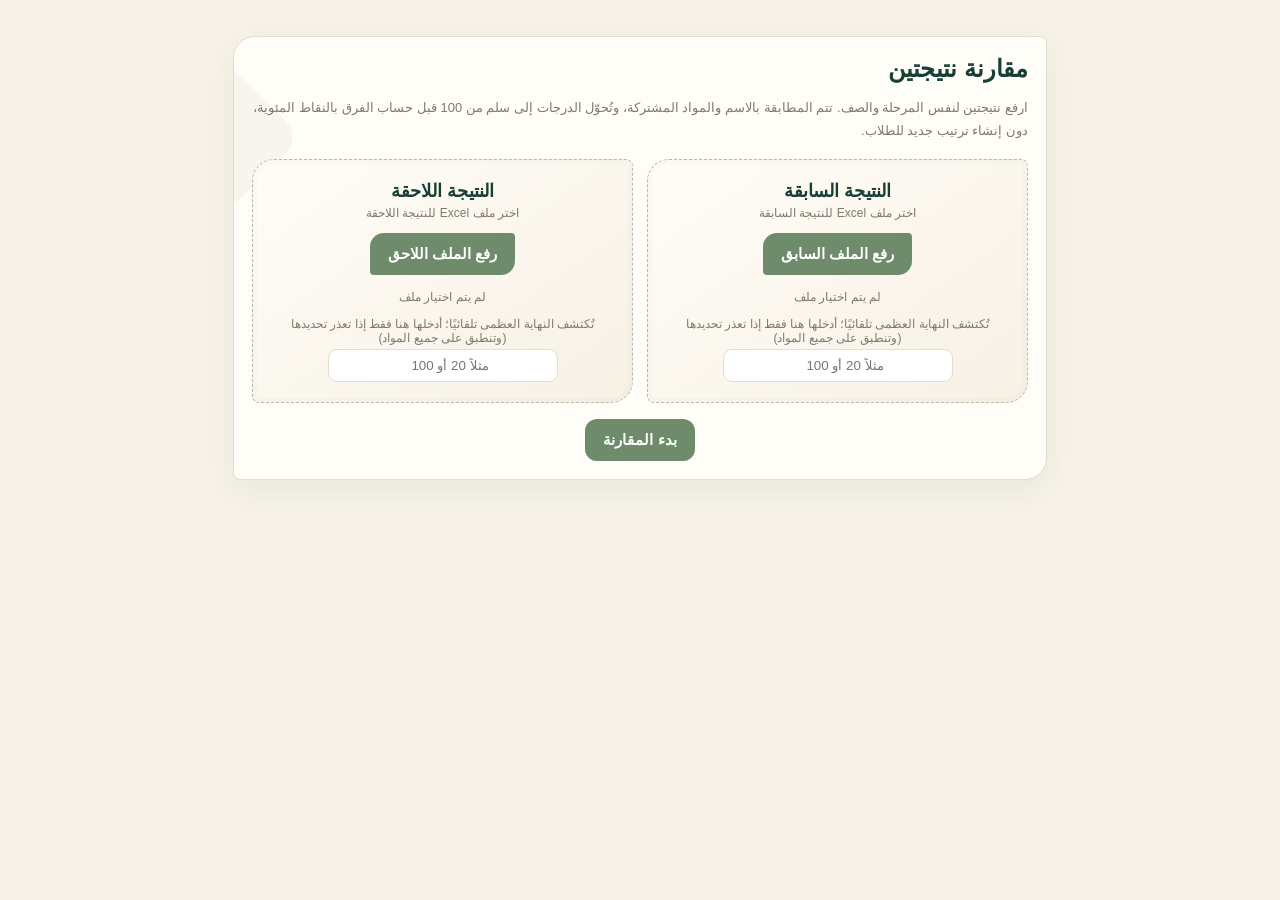
<file: noor-reports.html>
<!doctype html>
<html lang="ar" dir="rtl">
<head>
<meta charset="utf-8">
<meta name="viewport" content="width=device-width,initial-scale=1">
<title>مِعِك | تحليل نتائج نور</title>
<style>
:root{--deep:#173f36;--olive:#6E8B6B;--olive2:#173f36;--sage:#A9B89A;--sand:#E7C99C;--cream:#F6F2E8;--card:#fffdf8;--paper:#fffdf8;--ink:#173f36;--muted:#80796d;--line:#e5ddce;--ok:#2f6b45;--warn:#9a6b21;--bad:#a64040}
*{box-sizing:border-box} body{margin:0;background:var(--cream);font-family:Tahoma,Arial,sans-serif;color:var(--ink)}
.wrap{max-width:850px;margin:auto;padding:18px}.hero{background:linear-gradient(135deg,var(--deep),#295d50);color:white;border-radius:24px;padding:24px 26px;box-shadow:0 10px 30px #0001}
.hero h1{margin:0 0 8px;font-size:27px}.hero p{margin:0;opacity:.9;line-height:1.8}.panel{background:var(--card);border:1px solid var(--line);border-radius:20px;padding:20px;margin-top:18px;box-shadow:0 5px 18px #0000000b}
.upload{border:2px dashed #a8ad97;border-radius:18px;padding:28px;text-align:center;background:#faf8f1}.upload input{display:none}
.btn{display:inline-block;border:0;border-radius:12px;padding:12px 18px;font-weight:700;cursor:pointer;background:var(--olive);color:white;font-size:15px}.btn:hover{background:var(--olive2)}
.btn.secondary{background:#ece7db;color:#3f4837}.btn.danger{background:#9a4949}.btn.danger:hover{background:#7e3838}.filename{margin-top:12px;color:var(--muted);font-size:14px}
.status{margin-top:14px;padding:12px 14px;border-radius:12px;background:#f1eee5}.status.ok{background:#e8f3eb;color:var(--ok)}.status.bad{background:#f9e8e8;color:var(--bad)}.status.warn{background:#fbf2df;color:var(--warn)}
.meta{display:grid;grid-template-columns:repeat(4,1fr);gap:10px}.meta div{border-bottom:1px solid var(--line);padding:10px}.meta small{display:block;color:var(--muted);margin-bottom:5px}
table{width:100%;border-collapse:collapse;margin-top:12px;font-size:13px}th,td{border-bottom:1px solid #e7e1d6;padding:10px;text-align:right;vertical-align:top}th{background:#f1eee5;position:sticky;top:0;white-space:nowrap}
#gradesTable th:nth-child(1),#gradesTable td:nth-child(1){position:sticky;right:0;background:#f8f5ed;z-index:2}
#gradesTable th:nth-child(2),#gradesTable td:nth-child(2){position:sticky;right:46px;background:#fffdf8;z-index:2;min-width:190px}
#gradesTable thead th{z-index:3} #gradesTable thead th:nth-child(1),#gradesTable thead th:nth-child(2){z-index:5}
#gradesTable td{text-align:center;white-space:nowrap}
.tablebox{max-height:520px;overflow:auto;border:1px solid var(--line);border-radius:14px;margin-top:12px}
.hidden{display:none}.issue-zero{background:#fde9e7!important;color:#8d2f2f;font-weight:700}.issue-missing{background:#fff4d8!important;color:#805b18;font-weight:700}.special-head{background:#e5ead9!important}.actions{display:flex;gap:8px;flex-wrap:wrap;margin-top:14px}.note{font-size:13px;color:var(--muted);line-height:1.8}.warnlist{margin:8px 0 0;padding-right:22px}

.analysis-grid{display:grid;grid-template-columns:repeat(4,1fr);gap:10px;margin:12px 0}.analysis-card{background:#f7f4ec;border:1px solid var(--line);border-radius:15px;padding:14px}.analysis-card small{color:var(--muted);display:block;margin-bottom:6px}.analysis-card b{font-size:20px}.analysis-section{margin-top:18px}.analysis-section h3{margin:0 0 8px}.analysis-table th,.analysis-table td{text-align:center}.analysis-table th:first-child,.analysis-table td:first-child{text-align:right}.countpct b{display:block;font-size:15px}.countpct small{color:var(--muted)}.analysis-note{padding:11px 13px;border-radius:12px;background:#f1eee5;color:var(--muted);line-height:1.7}.follow-ok{color:var(--ok)}.follow-warn{color:var(--warn);font-weight:700}
.analysis-print-head{display:none}.analysis-print-meta{display:grid;grid-template-columns:repeat(4,1fr);gap:6px;margin:8px 0 10px}.analysis-print-meta div{border:1px solid var(--line);border-radius:8px;padding:7px}.analysis-print-meta small{display:block;color:var(--muted);font-size:10px}.analysis-print-meta b{font-size:11px}

/* هوية التقارير في العرض والطباعة */
.official-print-head{display:none}
#analysisPanel{position:relative;overflow:hidden;background:var(--paper)}
#analysisPanel:before{content:"";position:absolute;width:150px;height:150px;left:-92px;top:95px;background:var(--sage);opacity:.10;transform:rotate(45deg);border-radius:28px;pointer-events:none}
#analysisPanel>*{position:relative;z-index:1}
.analysis-grid{grid-template-columns:repeat(2,1fr);gap:10px}
.analysis-card,.analysis-print-meta div,.analysis-note,.narrative-box{position:relative;overflow:hidden}
.analysis-card{background:linear-gradient(145deg,#fffdf8,#f4efe4);border:1px solid var(--line);border-radius:16px 5px 16px 5px;box-shadow:0 7px 20px rgba(35,55,44,.045);text-align:center}
.analysis-card:after{content:"";position:absolute;width:52px;height:52px;left:-27px;bottom:-30px;background:var(--sand);opacity:.22;transform:rotate(45deg);border-radius:10px}
.analysis-card b{color:var(--deep)}
.analysis-section{margin-top:15px}
.analysis-section h3{color:var(--deep);border-right:5px solid var(--olive);padding:7px 10px;margin-bottom:7px;background:linear-gradient(90deg,transparent,#f4efe5);border-radius:0 8px 8px 0;font-size:15px}
.analysis-note{padding:11px 14px;border:1px solid var(--line);border-radius:14px 4px 14px 4px;background:#fbf8f0;color:#5f665c;line-height:1.75}
.narrative-box{background:linear-gradient(145deg,#fffdf8,#f2ede2);border:1px solid var(--line);border-right:5px solid var(--olive);border-radius:16px 5px 16px 5px;padding:14px 17px;line-height:1.9;color:#35463f}
.narrative-box:after{content:"";position:absolute;width:72px;height:72px;left:-42px;bottom:-45px;background:var(--sage);opacity:.13;transform:rotate(45deg);border-radius:12px}
.narrative-box h4{margin:0 0 7px;color:var(--deep);font-size:15px}.narrative-box p{margin:5px 0}.narrative-box ul{margin:5px 0;padding-right:20px}.narrative-box li{margin:4px 0}
.analysis-table{border-collapse:separate;border-spacing:0;overflow:hidden;border:1px solid var(--line);border-radius:14px 4px 14px 4px}
.analysis-table thead th{background:var(--deep);color:#fff;border-color:#365e55}.analysis-table tbody tr:nth-child(even){background:#f7f3e9}.analysis-table tbody tr:nth-child(odd){background:#fffdf8}
.analysis-table td{border-color:#ebe4d8}.countpct b{color:var(--deep)}
.analysis-print-meta div{background:#fbf8f0;border:1px solid var(--line)!important;border-radius:12px 4px 12px 4px!important}
@media(max-width:800px){.meta,.analysis-grid{grid-template-columns:1fr 1fr}.wrap{padding:12px}.hero{border-radius:18px}.hero h1{font-size:22px}}

@media print{
  @page{size:A4 landscape;margin:8mm}
  body{background:#fff;font-family:Tahoma,Arial,sans-serif;-webkit-print-color-adjust:exact!important;print-color-adjust:exact!important}
  .wrap{max-width:none;padding:0}.hero,.upload,#status,.no-print{display:none!important}
  #result{display:block!important}.panel{box-shadow:none;border:0;margin:0;padding:5px 0;background:#fff}
  .print-head h2{font-size:17px;margin:0 0 6px}.meta{grid-template-columns:repeat(5,1fr);gap:3px;margin-bottom:5px}
  .meta div{padding:4px;border:1px solid #bbb}.meta small{font-size:9px;margin:0}.meta b{font-size:10px}
  .review-panel h2{font-size:14px;margin:4px 0}.review-panel .note{font-size:9px;margin:2px 0 5px}
  .tablebox{max-height:none;overflow:visible;border:0;margin:0}table{font-size:8px;margin:0;table-layout:auto}
  th,td{padding:3px 2px;border:1px solid #bbb;text-align:center!important;white-space:normal!important}
  th{position:static!important}#gradesTable th:nth-child(1),#gradesTable td:nth-child(1),#gradesTable th:nth-child(2),#gradesTable td:nth-child(2){position:static!important;min-width:0}
  #issuesBox{font-size:9px;padding:5px;margin-top:5px!important;break-inside:avoid}.analysis-grid{grid-template-columns:repeat(4,1fr)}.analysis-card{padding:5px}.analysis-card b{font-size:12px}.analysis-section{break-inside:avoid;margin-top:8px}.analysis-section h3{font-size:12px}.analysis-note{font-size:9px;padding:5px}
  body.print-audit #analysisPanel{display:none!important}
  body.print-analysis .print-head,body.print-analysis .review-panel{display:none!important}
  body.print-analysis #analysisPanel{display:block!important;padding:0!important}
  body.print-analysis #analysisPanel>h2,body.print-analysis #analysisPanel>p.note{display:none!important}
  body.print-analysis .analysis-print-head{display:block!important;text-align:center;border:0;padding:0;margin:0 0 3mm}
  body.print-analysis .official-print-head{display:block!important;margin:0 0 5mm}
  body.print-analysis .official-mast{display:grid;grid-template-columns:1fr 150px 1fr;align-items:center;direction:rtl;min-height:21mm;border-bottom:1.6px solid var(--deep);padding-bottom:2.5mm}
  body.print-analysis .official-right{text-align:right;font-size:10px;line-height:1.75;font-weight:700}
  body.print-analysis .official-left{text-align:left;font-size:10px;line-height:1.75;font-weight:700}
  body.print-analysis .official-logo{text-align:center}.official-logo img{width:105px;height:auto}
  body.print-analysis .official-title{text-align:center;margin:3.5mm 0 2mm;color:var(--deep);font-size:17px;font-weight:800}
  body.print-analysis .official-subtitle{text-align:center;margin:-1mm 0 3mm;color:#777;font-size:9px}
  body.print-analysis #analysisPanel{border-top:0!important}
  body.print-analysis .analysis-print-meta{background:transparent;border:0;padding:0}
  body.print-analysis .analysis-print-head h1{font-size:17px;margin:0 0 3px;color:#3f4934}
  body.print-analysis .analysis-print-head p{font-size:9px;margin:0;color:#666}
  body.print-analysis .analysis-print-meta{display:grid!important;grid-template-columns:repeat(4,1fr);gap:4px;margin:7px 0 9px}
  body.print-analysis .analysis-print-meta div{border:1px solid var(--line)!important;border-radius:8px 2px 8px 2px!important;padding:4px;background:#f7f3e9!important}
  body.print-analysis .analysis-grid{grid-template-columns:repeat(2,1fr);gap:5px;margin:5px 0 7px}
  body.print-analysis .analysis-card{border:1px solid var(--line);border-radius:8px 2px 8px 2px;background:#fbf8f0;padding:5px;text-align:center}
  body.print-analysis .analysis-card small{font-size:8px;margin:0}.analysis-card b{font-size:11px}
  body.print-analysis .analysis-section{break-inside:auto;margin-top:6px}
  body.print-analysis .analysis-section h3{font-size:10.5px;margin:0 0 3px;color:var(--deep);break-after:avoid;border-right:4px solid var(--olive);padding:3px 7px;background:linear-gradient(90deg,#fff,#f1ece1);border-radius:0 5px 5px 0}
  body.print-analysis .analysis-note{font-size:8px;line-height:1.5;padding:5px 7px;border:1px solid var(--line);border-radius:7px 2px 7px 2px;background:#fbf8f0;break-inside:avoid}
  body.print-analysis .analysis-table{font-size:7.2px;table-layout:fixed;width:96%;margin:0 auto}
  body.print-analysis .analysis-table th,body.print-analysis .analysis-table td{padding:1.7px 2px;line-height:1.15;border-color:#ddd6c9}
  body.print-analysis .analysis-table th:first-child,body.print-analysis .analysis-table td:first-child{width:25%;text-align:right!important}
  body.print-analysis .countpct b{font-size:8px}.countpct small{font-size:6.5px} body.print-analysis .narrative-box{font-size:8.4px;line-height:1.55;padding:7px 9px;border-radius:8px 2px 8px 2px;border-right:4px solid var(--olive);background:#f7f3e9;break-inside:avoid} body.print-analysis .narrative-box h4{font-size:9.5px;margin:0 0 3px} body.print-analysis .narrative-box p,body.print-analysis .narrative-box ul{margin:2px 0} body.print-analysis .narrative-box li{margin:1px 0}
  body.print-analysis #analysisPanel{position:relative;background:#fffdf8!important}
  body.print-analysis #analysisPanel:before{content:"";display:block!important;position:fixed;width:28mm;height:28mm;left:-19mm;top:45mm;background:#A9B89A!important;opacity:.10;transform:rotate(45deg);border-radius:6mm}
  body.print-analysis .analysis-table thead th{background:#173f36!important;color:#fff!important}
  body.print-analysis .narrative-section{margin-top:8px}

}

</style>
<script src="jszip.min.js"></script><script src="miik-xml-sax.js?v=20261005-reader3"></script><script src="miik-xlsx-local.js?v=20261005-reader3"></script>

<style id="comparisonStyle">
[hidden]{display:none!important}
.compare-panel{max-width:850px;margin:18px auto;background:var(--paper);border:1px solid var(--line);border-radius:22px 7px 22px 7px;padding:18px;box-shadow:0 10px 30px rgba(35,55,44,.06);position:relative;overflow:hidden}
.compare-panel:before{content:"";position:absolute;width:110px;height:110px;left:-65px;top:45px;background:var(--sage);opacity:.11;transform:rotate(45deg);border-radius:22px}.compare-panel>*{position:relative;z-index:1}
.compare-panel h2{color:var(--deep);margin:0 0 6px}.compare-upload-grid{display:grid;grid-template-columns:1fr 1fr;gap:14px;margin:16px 0}.compare-upload{border:1.5px dashed #b9b8aa;background:linear-gradient(145deg,#fffdf8,#f7f1e5);border-radius:22px 7px 22px 7px;padding:20px 16px;text-align:center;min-height:168px;display:flex;flex-direction:column;align-items:center;justify-content:center;box-shadow:inset 0 0 0 4px rgba(110,139,107,.035)}.compare-upload-title{display:block;color:var(--deep);font-size:18px;margin-bottom:4px}.compare-upload-note{display:block;color:var(--muted);font-size:12px;margin-bottom:13px}.compare-file-input{position:absolute!important;width:1px!important;height:1px!important;opacity:0!important;pointer-events:none!important}.compare-file-btn{display:inline-flex!important;align-items:center;justify-content:center;min-width:138px;margin:0 auto 8px;cursor:pointer;border-radius:14px 4px 14px 4px!important}.compare-file-state{font-size:12px;color:var(--muted);margin-top:5px;line-height:1.65;min-height:20px}.compare-file-state b{display:inline;color:var(--deep);margin:0}.compare-summary{display:grid;grid-template-columns:repeat(4,1fr);gap:8px;margin:12px 0}.compare-card{background:linear-gradient(145deg,#fffdf8,#f4efe4);border:1px solid var(--line);border-radius:14px 4px 14px 4px;padding:10px;text-align:center}.compare-card small{display:block;color:var(--muted)}.compare-card b{font-size:18px;color:var(--deep)}
.delta-up{color:#267a55;font-weight:800}.delta-down{color:#a64b3f;font-weight:800}.delta-flat{color:#6d7169;font-weight:700}.compare-table th{background:var(--deep);color:#fff}.compare-table td,.compare-table th{text-align:center}.compare-table td:first-child,.compare-table th:first-child{text-align:right}.compare-list{line-height:1.9}.compare-reading{background:#fbf8f0;border:1px solid var(--line);border-radius:15px 5px 15px 5px;padding:13px;line-height:1.9}.compare-warning{background:#fff7e8;border:1px solid #ead4a7;color:#755a26;border-radius:12px;padding:10px;margin:10px 0}.compare-actions{display:flex;justify-content:center;margin-top:12px}
.compare-upload label:not(.compare-file-btn){font-size:12px;color:var(--muted);margin:9px 0 4px}.compare-upload input[type="number"]{width:min(100%,230px);padding:8px 10px;border:1px solid var(--line);border-radius:9px;text-align:center;background:#fff}.compare-summary{grid-template-columns:repeat(5,minmax(0,1fr))}
/* تنسيق موحد لجداول التحليل والمقارنة */
.analysis-table,.compare-table{border-collapse:separate!important;border-spacing:0!important;overflow:hidden;border:1px solid #d8d1c2!important;border-radius:16px 5px 16px 5px!important;background:#fffdf8;box-shadow:0 5px 16px rgba(23,63,54,.045)}
.analysis-table thead th,.compare-table thead th{background:#6E8B6B!important;color:#fff!important;border-color:#809a7d!important;border-top:3px solid #173f36!important;font-weight:800}
.analysis-table tbody tr:nth-child(odd),.compare-table tbody tr:nth-child(odd){background:#fffdf8!important}
.analysis-table tbody tr:nth-child(even),.compare-table tbody tr:nth-child(even){background:#f6f2e8!important}
.analysis-table tbody td,.compare-table tbody td{border-color:#e1d9ca!important;color:#35463f}
.analysis-table tbody td:first-child,.compare-table tbody td:first-child{background:#eef0e6!important;color:#173f36!important;font-weight:800;border-right:3px solid #A9B89A!important}
.compare-table{margin-top:8px}.compare-table th,.compare-table td{padding:9px 8px}
.compare-warning{position:relative;overflow:hidden;background:#fff8e9;border:1px solid #e6cf9e;border-right:5px solid #c89b48;color:#6c5429;border-radius:14px 4px 14px 4px;padding:10px 13px;margin:9px 0 14px;line-height:1.75}
.compare-warning:after{content:"";position:absolute;width:42px;height:42px;left:-24px;bottom:-25px;background:#E7C99C;opacity:.24;transform:rotate(45deg);border-radius:8px}
.report-signature{margin-top:26px;padding:18px 14px 4px;border-top:1.5px solid var(--olive);display:flex;flex-direction:column;gap:10px;align-items:center;text-align:center;width:100%;color:var(--deep);font-size:14px;break-inside:avoid}.report-signature span{font-weight:800}.report-signature b{font-weight:700}
.report-print-controls{width:100%;display:flex;direction:rtl;align-items:center;justify-content:center;flex-wrap:wrap;gap:12px}
#analysisPrintBtn,#comparePrintBtn{background:var(--olive)!important;color:#fff!important;border:2px solid var(--deep)!important;box-shadow:0 4px 10px rgba(35,63,54,.18);font-weight:800}#analysisPrintBtn:hover,#comparePrintBtn:hover{background:var(--deep)!important}
@media(max-width:800px){.compare-summary{grid-template-columns:repeat(2,minmax(0,1fr))}}
@media(max-width:600px){
  .wrap{width:100%;max-width:100%;padding:8px}
  .panel,.compare-panel{width:100%;max-width:100%;margin:10px auto 0;padding:14px}
  .compare-upload-grid{grid-template-columns:minmax(0,1fr);gap:12px;margin:14px 0}
  .compare-upload{width:100%;min-width:0;min-height:0;padding:16px 12px}
  .compare-upload input[type="number"]{max-width:100%}
  .compare-panel h2{font-size:20px}
}
@media print{
  .report-signature{font-size:10px;margin-top:10mm;padding:6mm 0 0;gap:4mm;break-inside:avoid}
  body.print-comparison .wrap>.single-analysis-branch,body.print-comparison #result{display:none!important}
  body.print-comparison #comparisonPanel{display:block!important;max-width:none;margin:0;border:0;box-shadow:none;padding:0;background:#fff}
  body.print-comparison #comparisonPanel>h2,body.print-comparison #comparisonPanel>p.note,body.print-comparison .compare-upload-grid,body.print-comparison .compare-actions,body.print-comparison #compareStatus{display:none!important}
  body.print-comparison #comparisonResult{display:block!important}
  body.print-comparison #comparePrintHeader{display:block!important;margin-bottom:5mm}
  body.print-comparison .official-mast{display:grid;grid-template-columns:1fr 130px 1fr;align-items:center;direction:rtl;border-bottom:1.5px solid var(--deep);padding-bottom:2mm}
  body.print-comparison .official-right{text-align:right;font-size:10px;line-height:1.7;font-weight:700}
  body.print-comparison .official-left{text-align:left;font-size:10px;line-height:1.7;font-weight:700}
  body.print-comparison .official-logo{text-align:center}body.print-comparison .official-logo img{width:92px;height:auto}
  body.print-comparison .official-title{text-align:center;margin:3mm 0;color:var(--deep);font-size:16px;font-weight:800}
  body.print-comparison #compareContext{font-size:10px;text-align:center}
  body.print-comparison .compare-summary{grid-template-columns:repeat(5,minmax(0,1fr))}
  body.print-comparison .compare-card{padding:5px}body.print-comparison .compare-card small{font-size:8px}body.print-comparison .compare-card b{font-size:11px}
  body.print-comparison .compare-table{width:100%;table-layout:fixed;font-size:8px}
  body.print-comparison .compare-table th,body.print-comparison .compare-table td{padding:4px 2px}
  body.print-comparison .analysis-section{break-inside:auto}
  body.print-comparison .analysis-section h3{font-size:11px;break-after:avoid}
  body.print-comparison .compare-reading{font-size:9px;line-height:1.6;break-inside:auto}
  body.print-comparison .compare-reading li{margin:2px 0}
}
@media print{
  /* خلفية مستقلة وثابتة؛ تتكرر على كل ورقة ولا تتوقف عند نهاية المحتوى. */
  body.print-analysis,body.print-comparison{background:#fffdf8!important}
  body.print-analysis #miikPrintPageBackground,body.print-comparison #miikPrintPageBackground{
    display:block!important;position:fixed;inset:-10mm;z-index:0;pointer-events:none;overflow:hidden;
    background-color:#fffdf8!important;-webkit-print-color-adjust:exact!important;print-color-adjust:exact!important
  }
  body.print-analysis #miikPrintPageBackground:before,body.print-comparison #miikPrintPageBackground:before,
  body.print-analysis #miikPrintPageBackground:after,body.print-comparison #miikPrintPageBackground:after{
    content:"";position:absolute;display:block;transform:rotate(45deg);border-radius:3mm
  }
  body.print-analysis #miikPrintPageBackground:before,body.print-comparison #miikPrintPageBackground:before{
    top:32mm;left:5mm;width:31mm;height:31mm;background:rgba(169,184,154,.11)
  }
  body.print-analysis #miikPrintPageBackground:after,body.print-comparison #miikPrintPageBackground:after{
    bottom:20mm;right:5mm;width:37mm;height:37mm;background:rgba(231,201,156,.11)
  }
  body.print-analysis .wrap,body.print-comparison .wrap{position:relative;z-index:1;background:transparent!important}
  body.print-analysis #analysisPanel,body.print-comparison #comparisonPanel{
    background:transparent!important;border-radius:0!important;overflow:visible!important;box-shadow:none!important
  }
  body.print-analysis #analysisPanel:before,body.print-comparison #comparisonPanel:before{display:none!important}
}
</style>
</head>
<body>
<div id="miikPrintPageBackground" aria-hidden="true"></div>
<div class="wrap">
  <section class="panel single-analysis-branch" hidden>
    <div class="upload">
      <h2 style="margin-top:0">رفع ملف الدرجات</h2>
      <p class="note">اختر ملف Excel للدرجات.</p>
      <label class="btn" for="file">رفع الملف</label>
      <input id="file" type="file" accept=".xlsx,.xls,.xlsb">
      <div id="filename" class="filename">لم يتم اختيار ملف</div>
    </div>
    <div id="status" class="status">جاهز للاختبار.</div>
  </section>

  <section id="result" class="hidden single-analysis-branch">
    <section class="panel print-head">
      <h2>مراجعة اكتمال رصد النتائج</h2>
      <div class="meta">
        <div><small>المرحلة</small><b id="stage">—</b></div>
        <div><small>الصف</small><b id="grade">—</b></div>
        <div><small>الفصل</small><b id="className">—</b></div>
        <div><small>نوع النتيجة</small><b id="rtype">—</b></div>
        <div><small>عدد الطلاب</small><b id="sheets">—</b></div>
      </div>
    </section>

    <section class="panel review-panel">
      <h2>الفحص الأولي قبل التحليل</h2>
      <p class="note">كل صف طالب، وكل عمود مادة. النشاط المستقل ذو الدرجة يدخل التحليل. السلوك والمواظبة حقول متابعة مستقلة ولا تدخل في التحصيل الأكاديمي.</p>
      <div class="tablebox">
        <table id="gradesTable">
          <thead id="gradesHead"></thead>
          <tbody id="rows"></tbody>
        </table>
      </div>
      <div id="issuesBox" class="status" style="margin-top:14px"></div>
      <div class="actions no-print">
        <button id="printBtn" class="btn secondary" type="button">طباعة</button>
        <button id="deleteBtn" class="btn danger" type="button">حذف</button>
        <button id="approveBtn" class="btn" type="button">اعتماد وبدء التحليل</button>
      </div>
      <div id="approvedBox" class="status ok hidden no-print">تم اعتماد البيانات وبدأ التحليل على البيانات المقروءة.</div>
    </section>

    <section id="analysisPanel" class="panel hidden">
      <div class="official-print-head">
        <div class="official-mast">
          <div class="official-right">
            <div>المملكة العربية السعودية</div>
            <div>وزارة التعليم</div>
            <div id="printEducationAdmin">الإدارة التعليمية</div>
          </div>
          <div class="official-logo"><img alt="شعار وزارة التعليم" src="[data-uri]"></div>
          <div class="official-left">
            <div id="printSchoolName">اسم المدرسة</div>
            <div>التوجيه الطلابي</div>
          </div>
        </div>
        <div class="official-title">تحليل نتائج التحصيل الدراسي</div>
        
      </div>
      <div class="analysis-print-head">
        <div class="analysis-print-meta">
          <div><small>المرحلة</small><b id="printStage">—</b></div>
          <div><small>الصف</small><b id="printGrade">—</b></div>
          <div><small>الفصل</small><b id="printClass">—</b></div>
          <div><small>نوع النتيجة</small><b id="printResultType">—</b></div>
        </div>
      </div>
      <h2>التحليل الأولي للنتائج</h2>
      <p class="note">التقديرات وفق الإجراءات التنفيذية للائحة تقويم الطالب 2025م (ص19–20). يدخل النشاط إذا ورد مادة مستقلة بدرجة. السلوك والمواظبة منفصلان عن التحصيل. الصفر تقديره راسب ويظهر كذلك في قائمة مراجعة الرصد؛ الخانات غير المرصودة لا تتحول إلى صفر.</p>
      <div id="analysisCards" class="analysis-grid"></div>

      <div class="analysis-section">
        <h3>توزيع التقديرات حسب المواد</h3>
        <div class="tablebox" style="max-height:none"><table class="analysis-table"><thead id="subjectAnalysisHead"></thead><tbody id="subjectAnalysisRows"></tbody></table></div>
      </div>

      <div class="analysis-section">
        <h3>الطلاب الحاصلون على تقدير ممتاز في جميع المواد</h3>
        <div id="allExcellent" class="analysis-note"></div>
      </div>

      <div class="analysis-section">
        <h3>الطلاب ذوو الدرجات الصفرية</h3>
        <div id="zeroDegreeCases" class="analysis-note"></div>
      </div>

      <div class="analysis-section">
        <h3 id="needsImprovementTitle">الطلاب المحتاجون للتحسين في بعض المواد</h3>
        <div id="needsImprovement" class="analysis-note"></div>
      </div>

      <div class="analysis-section">
        <h3>متابعة السلوك والمواظبة</h3>
        <div id="behaviorFollow" class="analysis-note"></div>
      </div>

      <div class="analysis-section">
        <h3>العشرة الأوائل بحسب المعدل الوارد في شهادة نور</h3>
        <div id="topFive" class="analysis-note">يعتمد الترتيب على المعدل الوارد في شهادة نور، دون متوسط بديل.</div>
      </div>

      <div class="analysis-section narrative-section">
        <h3>القراءة العامة للنتائج</h3>
        <div id="generalReading" class="narrative-box"></div>
      </div>

      <div class="analysis-section narrative-section">
        <h3>إجراءات الموجّه الطلابي والمتابعة</h3>
        <div id="guidanceActions" class="narrative-box"></div>
      </div>
      <div class="report-signature"><span>الموجّه الطلابي</span><b id="analysisCounselorSignature">..............................</b></div>
      <div class="actions no-print report-print-controls">
        <button id="analysisPrintBtn" class="btn secondary" type="button">طباعة التحليل</button>
      </div>
    </section>
  </section>

<section id="comparisonPanel" class="compare-panel">
  <h2>مقارنة نتيجتين</h2>
  <p class="note">ارفع نتيجتين لنفس المرحلة والصف. تتم المطابقة بالاسم والمواد المشتركة، وتُحوّل الدرجات إلى سلم من 100 قبل حساب الفرق بالنقاط المئوية، دون إنشاء ترتيب جديد للطلاب.</p>
  <div class="compare-upload-grid">
    <div class="compare-upload">
      <b class="compare-upload-title">النتيجة السابقة</b>
      <span class="compare-upload-note">اختر ملف Excel للنتيجة السابقة</span>
      <label class="btn compare-file-btn" for="compareFileA">رفع الملف السابق</label>
      <input id="compareFileA" class="compare-file-input" type="file" accept=".xlsx,.xls,.xlsb">
      <div id="compareStateA" class="compare-file-state">لم يتم اختيار ملف</div>
      <label for="compareMaxA">تُكتشف النهاية العظمى تلقائيًا؛ أدخلها هنا فقط إذا تعذر تحديدها (وتنطبق على جميع المواد)</label>
      <input id="compareMaxA" type="number" min="1" step="any" placeholder="مثلاً 20 أو 100">
    </div>
    <div class="compare-upload">
      <b class="compare-upload-title">النتيجة اللاحقة</b>
      <span class="compare-upload-note">اختر ملف Excel للنتيجة اللاحقة</span>
      <label class="btn compare-file-btn" for="compareFileB">رفع الملف اللاحق</label>
      <input id="compareFileB" class="compare-file-input" type="file" accept=".xlsx,.xls,.xlsb">
      <div id="compareStateB" class="compare-file-state">لم يتم اختيار ملف</div>
      <label for="compareMaxB">تُكتشف النهاية العظمى تلقائيًا؛ أدخلها هنا فقط إذا تعذر تحديدها (وتنطبق على جميع المواد)</label>
      <input id="compareMaxB" type="number" min="1" step="any" placeholder="مثلاً 20 أو 100">
    </div>
  </div>
  <div class="compare-actions"><button id="runComparison" class="btn" type="button" disabled>بدء المقارنة</button></div>
  <div id="compareStatus" class="status hidden"></div>
  <div id="comparisonResult" class="hidden">
    <div id="comparePrintHeader" class="official-print-head">
      <div class="official-mast"><div class="official-right"><div>المملكة العربية السعودية</div><div>وزارة التعليم</div><div id="comparePrintAdmin"></div></div><div class="official-logo"><img id="comparePrintLogo" alt="شعار وزارة التعليم"></div><div class="official-left"><div id="comparePrintSchool"></div><div>التوجيه الطلابي</div></div></div>
      <div class="official-title">تقرير مقارنة نتائج التحصيل الدراسي</div>
    </div>
    <div id="compareContext" class="analysis-note"></div>
    <div id="compareCards" class="compare-summary"></div>
    <div class="analysis-section"><h3>التغير حسب المواد</h3><div class="tablebox" style="max-height:none"><table class="compare-table"><thead><tr><th>المادة</th><th>متوسط السابقة من 100</th><th>متوسط اللاحقة من 100</th><th>الفرق بالنقاط المئوية</th><th>عدد الطلاب المقارنين</th></tr></thead><tbody id="compareSubjectRows"></tbody></table></div><div class="compare-warning"><b>تنبيه:</b> تعتمد المقارنة على الدرجات المشتركة بين الملفين فقط، ولا يُفسَّر سبب التحسن أو الانخفاض آليًا.</div></div>
    <div class="analysis-section"><h3>التغير على مستوى الطلاب</h3><div id="compareStudents" class="analysis-note compare-list"></div></div>
    <div class="analysis-section"><h3>شريحة الطلاب الأقل من 70 في متوسط المواد المشتركة</h3><div id="compareLowerBand" class="analysis-note"></div></div>
    <div class="analysis-section"><h3>حالات غير قابلة للمقارنة المباشرة</h3><div id="compareUnmatched" class="analysis-note compare-list"></div></div>
    <div class="analysis-section narrative-section"><h3>القراءة العامة للمقارنة</h3><div id="compareReading" class="narrative-box compare-reading"></div></div>
    <div class="analysis-section narrative-section"><h3>التوصيات</h3><div id="compareRecommendations" class="narrative-box compare-reading"></div></div>
    <div class="report-signature"><span>الموجّه الطلابي</span><b id="compareCounselorSignature">..............................</b></div>
    <div class="actions no-print report-print-controls"><button id="comparePrintBtn" class="btn secondary" type="button">طباعة تقرير المقارنة</button></div>
  </div>
</section>
</div>

<script src="miik-noor-official.js?v=20261006-official1"></script><script src="miik-noor-parser.js?v=20261006-official1"></script>
<script>
(function(){
  const $=id=>document.getElementById(id);



  function esc(s){return String(s??"").replace(/[&<>"']/g,c=>({"&":"&amp;","<":"&lt;",">":"&gt;","\"":"&quot;","'":"&#39;"}[c]));}
  function setStatus(msg,type=""){ $("status").className="status "+type; $("status").textContent=msg; }

  let currentDTO=null;

  function hasNumericValue(value){
    return value!==null && value!==undefined && value!=="" && Number.isFinite(Number(value));
  }

  function isExplicitZero(value){
    return hasNumericValue(value) && Number(value)===0;
  }

  function issueCell(value, missing){
    if(missing || !hasNumericValue(value)) return '<td class="issue-missing">—</td>';
    if(isExplicitZero(value)) return '<td class="issue-zero"><b>0</b></td>';
    return '<td><b>'+esc(value)+'</b></td>';
  }

  function buildIssues(students,subjectList){
    const issues=[];
    for(const st of students){
      const bySubject=new Map((st.subjects||[]).map(x=>[x.subjectName||x.subjectNameRaw,x]));
      for(const subject of subjectList){
        const x=bySubject.get(subject);
        if(!x || !hasNumericValue(x.score)) issues.push({student:st.studentNameRaw,field:subject,type:"غير مرصود"});
        else if(isExplicitZero(x.score)) issues.push({student:st.studentNameRaw,field:subject,type:"صفر"});
      }
      const b=st.behavior||{};
      const fields=Object.hasOwn(b,'general')?[["general","السلوك"],["attendance","المواظبة"]]:[["positive","السلوك الإيجابي"],["distinguished","السلوك المتميز"],["attendance","المواظبة"]];
      for(const [key,label] of fields){
        if(!hasNumericValue(b[key])) issues.push({student:st.studentNameRaw,field:label,type:"غير مرصود"});
        else if(isExplicitZero(b[key])) issues.push({student:st.studentNameRaw,field:label,type:"صفر"});
      }
    }
    return issues;
  }

  function isHighStage(stage){
    return String(stage||"").includes("الثانوية") || String(stage||"").includes("ثانوي");
  }

  const resolvedLevel=(x,stage)=>window.MiikNoorOfficial.resolved(x,stage);
  window.MiikNoorResolvedLevel=resolvedLevel;
  function countPct(n,total){
    const pct=total?((n/total)*100).toFixed(1):"0.0";
    return '<span class="countpct"><b>'+n+'</b><small>'+pct+'%</small></span>';
  }

  function isAcademicSubject(name){
    const n=String(name||"").replace(/\s+/g," ").trim();
    // النشاط ذو الدرجة يدخل التحليل، والسلوك والمواظبة مستقلان.
    const base=n.split(' — ')[0];
    return !window.MiikNoorParser.summaryRow(base) && !window.MiikNoorParser.excluded(base);
  }

  const individualAnalysisNote=$("analysisPanel").querySelector('p.note').textContent;
  function aggregateTable(dto){
    const a=dto.aggregate,columns=a.columns;
    return {head:'<tr><th>المادة</th>'+columns.map(x=>'<th>'+esc(x)+'</th>').join('')+'</tr>',rows:a.subjects.filter(x=>isAcademicSubject(x.subjectName)).map(x=>'<tr><td>'+esc(x.subjectName)+'</td>'+columns.map(c=>'<td><b>'+x.counts[c]+'</b><br><small>'+((x.counts[c]/a.studentCount)*100).toFixed(2)+'%</small></td>').join('')+'</tr>').join('')};
  }
  function renderAggregate(dto,approved){
    const table=aggregateTable(dto),a=dto.aggregate,c=dto.context;document.getElementById("official-high-distribution")?.remove();$("subjectAnalysisRows").closest("table").hidden=false;
    $("result").classList.remove('hidden');$("approvedBox").classList.toggle('hidden',!approved);
    $("analysisPanel").classList.toggle('hidden',!approved);
    $("stage").textContent=c.stage||'—';$("grade").textContent=c.grade||'—';$("rtype").textContent=c.resultType||'—';
    $("sheets").textContent=a.studentCount;$("className").textContent=c.className||'—';
    $("gradesHead").innerHTML=table.head;$("rows").innerHTML=table.rows;
    $("issuesBox").className='status warn';$("issuesBox").textContent=dto.warnings.join(' ');
    $("analysisPanel").querySelector('h2').textContent='تحليل الإحصاءات المجمعة من نور';
    $("analysisPanel").querySelector('p.note').textContent='تُنقل فئات المصدر كما وردت في الملف؛ لا تُعاد تصنيفها إلى درجات فردية. لا يتيح هذا القالب فصل الدرجات الصفرية أو تحديد أسماء الطلاب. السلوك والمواظبة خارج مؤشرات التحصيل؛ النشاط المستقل يدخلها.';
    for(const [id,value] of Object.entries({printStage:c.stage,printGrade:c.grade,printClass:c.className,printResultType:c.resultType,printSchoolName:window.MiikNoorProfile?.school||c.schoolName,printEducationAdmin:window.MiikNoorProfile?.education||c.educationAdmin}))$(id).textContent=value||'—';
    $("analysisCards").innerHTML='<div class="analysis-card"><small>الطلاب في كشف نور</small><b>'+a.studentCount+'</b></div><div class="analysis-card"><small>المواد الأكاديمية</small><b>'+a.subjects.filter(x=>isAcademicSubject(x.subjectName)).length+'</b></div>';
    $("subjectAnalysisHead").innerHTML=table.head;$("subjectAnalysisRows").innerHTML=table.rows;
    for(const id of ['allExcellent','zeroDegreeCases','needsImprovement','behaviorFollow','topFive'])$(id).textContent='غير متاح من الملف الإحصائي المجمع؛ يتطلب كشف الدرجات الفردية.';
    $("generalReading").textContent='تعرض الإحصاءات توزيع تقديرات '+a.studentCount+' طالبًا حسب المادة. يُستفاد منها في وصف واقع التحصيل وتحديد المواد التي تحتاج إلى دعم، دون الحكم على حالات فردية.';
    $("guidanceActions").textContent='مناقشة توزيع التقديرات مع معلمي المواد وبناء إجراءات الدعم والإثراء. تُحدد أسماء الطلاب ومتابعاتهم من كشف الدرجات الفردية.';
    setStatus(approved?'تم اعتماد الإحصاءات المجمعة.':'تمت قراءة الإحصاءات المجمعة والتحقق من أعدادها. راجعها ثم اعتمد التحليل.','ok');
  }
  function renderAnalysis(dto){
    if(dto.aggregate){renderAggregate(dto,true);return;}
    $("analysisPanel").querySelector('h2').textContent='التحليل الأولي للنتائج';
    $("analysisPanel").querySelector('p.note').textContent=individualAnalysisNote;
    const students=dto.students||[];
    const stage=dto.context?.stage||"";
    $("printStage").textContent=dto.context?.stage||"—";
    $("printGrade").textContent=dto.context?.grade||"—";
    $("printResultType").textContent=dto.context?.resultType||"—";
    $("printSchoolName").textContent=window.MiikNoorProfile?.school||dto.context?.schoolName||"اسم المدرسة غير وارد";
    $("printEducationAdmin").textContent=window.MiikNoorProfile?.education||dto.context?.educationAdmin||"الإدارة التعليمية";
    const printClasses=[...new Set(students.map(x=>x.className).filter(Boolean))];
    $("printClass").textContent=printClasses.length===1?printClasses[0]:(printClasses.length?printClasses.join("، "):"—");
    const high=isHighStage(stage);
    const categories=window.MiikNoorOfficial.categories(stage);
    $("subjectAnalysisHead").innerHTML='<tr><th>المادة</th>'+categories.map(k=>'<th>'+esc(k)+'<br><span>'+esc(window.MiikNoorOfficial.symbol(k))+'</span></th>').join('')+'</tr>';
    $("needsImprovementTitle").textContent=high
      ? 'الطلاب الحاصلون على تقدير مقبول مرتفع أو مقبول أو ضعيف أو راسب في بعض المواد'
      : 'الطلاب الحاصلون على تقدير مقبول أو راسب في بعض المواد';
    const subjectOrder=[];
    const seen=new Set();
    for(const st of students) for(const x of (st.subjects||[])){
      const n=x.subjectName||x.subjectNameRaw;
      if(isAcademicSubject(n) && (n!=="النشاط" || hasNumericValue(x.score)) && !seen.has(n)){seen.add(n);subjectOrder.push(n);}
    }

    const behaviorCases=[];
    for(const st of students){
      const b=st.behavior||{};
      const notes=[];
      if(hasNumericValue(b.general) && Number(b.general)<100) notes.push('السلوك '+b.general+'/100');
      if(hasNumericValue(b.positive) && Number(b.positive)<80) notes.push('السلوك الإيجابي '+b.positive+'/80');
      if(hasNumericValue(b.distinguished) && Number(b.distinguished)<20) notes.push('السلوك المتميز '+b.distinguished+'/20');
      if(hasNumericValue(b.attendance) && Number(b.attendance)<100) notes.push('المواظبة '+b.attendance+'/100');
      if(notes.length) behaviorCases.push({name:st.studentNameRaw,notes});
    }

    $("analysisCards").innerHTML=
      '<div class="analysis-card"><small>الطلاب</small><b>'+students.length+'</b></div>'+ 
      '<div class="analysis-card"><small>'+((high&&dto.context?.studyLevels?.length>1)?'المقررات بحسب المستوى الدراسي':'المواد')+'</small><b>'+subjectOrder.length+'</b></div>';

    const rows=[];
    for(const subject of subjectOrder){
      const counts=Object.fromEntries(categories.map(k=>[k,0]));
      let total=0;
      for(const st of students){
        const x=(st.subjects||[]).find(q=>(q.subjectName||q.subjectNameRaw)===subject);
        if(!x || !hasNumericValue(x.score)) continue; // غير المرصود لا يدخل المقام ولا يتحول إلى صفر.
        const level=resolvedLevel(x,stage);
        if(!level || counts[level]===undefined) continue;
        total++;
        counts[level]++;
      }
      rows.push('<tr><td><b>'+esc(subject)+'</b></td>'+categories.map(k=>'<td>'+countPct(counts[k],total)+'</td>').join('')+'</tr>');
    }
    $("subjectAnalysisRows").innerHTML=rows.join('') || '<tr><td colspan="'+(categories.length+1)+'">لا توجد مواد قابلة للتحليل.</td></tr>';

    const table=$('subjectAnalysisRows').closest('table');
    document.getElementById('official-high-distribution')?.remove();
    table.hidden=high;
    if(high){
      const host=document.createElement('div');host.id='official-high-distribution';
      host.innerHTML='<table class="analysis-table official-distribution"><colgroup><col style="width:30%">'+categories.map(()=>'<col style="width:7%">').join('')+'</colgroup><thead><tr><th>المقرر والمستوى</th>'+categories.map(k=>'<th title="'+esc(k)+'"><bdi>'+esc(window.MiikNoorOfficial.symbol(k))+'</bdi></th>').join('')+'</tr></thead><tbody>'+subjectOrder.map(subject=>{
        const entries=students.map(st=>(st.subjects||[]).find(q=>(q.subjectName||q.subjectNameRaw)===subject)).map(x=>resolvedLevel(x,stage)).filter(Boolean);
        return '<tr><td>'+esc(subject)+'</td>'+categories.map(k=>'<td>'+countPct(entries.filter(x=>x===k).length,entries.length)+'</td>').join('')+'</tr>';
      }).join('')+'</tbody></table><div class="official-grade-legend">'+categories.map(k=>'<span><bdi>'+esc(window.MiikNoorOfficial.symbol(k))+'</bdi>: '+esc(k)+'</span>').join(' · ')+'</div>';table.parentElement.appendChild(host);
    }
    const excellent=[];
    for(const st of students){
      if(!subjectOrder.length) continue;
      const bySubject=new Map((st.subjects||[]).map(x=>[x.subjectName||x.subjectNameRaw,x]));
      const levels=subjectOrder.map(subject=>resolvedLevel(bySubject.get(subject),stage));
      // «جميع المواد» تعني فعلًا جميع المواد الموجودة في الملف؛ أي خانة غير مرصودة تمنع إدراج الطالب هنا.
      if(levels.length===subjectOrder.length && levels.every(x=>window.MiikNoorOfficial.excellent(x))) excellent.push(st.studentNameRaw);
    }
    $("allExcellent").innerHTML=excellent.length ? excellent.map((n,i)=>(i+1)+'. '+esc(n)).join('<br>') : 'لا يوجد طالب حاصل على تقدير ممتاز في جميع المواد وفق البيانات المقروءة من نور.';

    // الصفر تقديره راسب؛ تعرض هذه القائمة الحالات أيضًا لمراجعة الرصد.
    const zeroCases=[];
    for(const st of students){
      const subjects=[];
      for(const x of (st.subjects||[])){
        if(!isAcademicSubject(x.subjectName||x.subjectNameRaw)) continue;
        if(isExplicitZero(x.score)) subjects.push(x.subjectName||x.subjectNameRaw);
      }
      if(subjects.length) zeroCases.push({name:st.studentNameRaw,subjects});
    }
    $("zeroDegreeCases").innerHTML=zeroCases.length ? zeroCases.map(x=>
      '<b>'+esc(x.name)+'</b> — '+x.subjects.map(esc).join('، ')
    ).join('<br>') : '<span class="follow-ok">لا توجد درجات صفرية في المواد المقروءة.</span>';

    const improvement=[];
    const improvementLevels=high ? ["راسب","ضعيف","مقبول","مقبول مرتفع"] : ["راسب","مقبول"];
    for(const st of students){
      const grouped=Object.fromEntries(improvementLevels.map(k=>[k,[]]));
      for(const x of (st.subjects||[])){
        if(!isAcademicSubject(x.subjectName||x.subjectNameRaw)) continue;
        if(!hasNumericValue(x.score)) continue; // غير المرصود خارج التحليل، والصفر له تصنيف مستقل.
        const level=resolvedLevel(x,stage);
        if(grouped[level]) grouped[level].push(x.subjectName||x.subjectNameRaw);
      }
      if(improvementLevels.some(k=>grouped[k].length)) improvement.push({name:st.studentNameRaw,grouped});
    }
    $("needsImprovement").innerHTML=improvement.length ? improvement.map(x=>{
      const parts=[];
      for(const k of improvementLevels){
        if(x.grouped[k].length) parts.push('<b>'+esc(k)+':</b> '+x.grouped[k].map(esc).join('، '));
      }
      return '<b>'+esc(x.name)+'</b> — '+parts.join(' — ');
    }).join('<br>') : (high
      ? 'لم يظهر طلاب حاصلون على تقدير مقبول أو ضعيف أو راسب في المواد المقروءة حاليًا.'
      : 'لم يظهر طلاب حاصلون على تقدير مقبول أو راسب في المواد المقروءة حاليًا.');

    $("behaviorFollow").innerHTML=behaviorCases.length ? behaviorCases.map(x=>esc(x.name)+' — '+x.notes.map(esc).join('، ')).join('<br>') : '<span class="follow-ok">لم تظهر درجات ناقصة في السلوك والمواظبة المقروءة من الملف.</span>';

    const top=window.MiikNoorOfficial.top(students);
    const title=$('topFive').parentElement.querySelector('h3');
    title.textContent=['percentage','incomplete'].includes(top.source)?'العشرة الأوائل بحسب المعدل الوارد في شهادة نور':'العشرة الأوائل بحسب ترتيب نور';
    if(top.rows.length){
      $('topFive').innerHTML=top.rows.map(x=>'<div class="top-ten-item">'+x.rank+'. '+esc(x.student.studentNameRaw)+(x.percent===null?'':' — <bdi>'+x.percent.toFixed(2)+'%</bdi>')+'</div>').join('');
    }else{$('topFive').textContent=top.source==='incomplete'?'لم يُعرض ترتيب كامل: المعدل غير موجود لدى '+top.missing+' من '+top.total+' طالبًا. يلزم استكمال النسب من نور.':'لا تتوفر نسب لجميع الطلاب ولا ترتيب رسمي مكتمل؛ لم يُنشأ ترتيب بديل من متوسط درجات المواد.';}

    // قراءة وصفية عملية: تُبنى من النتائج نفسها دون اختراع أسباب أو أحكام على الطلاب.
    let assessed=0, strong=0, improvementCount=0, zeroStudentCount=zeroCases.length;
    for(const st of students){
      for(const x of (st.subjects||[])){
        if(!isAcademicSubject(x.subjectName||x.subjectNameRaw) || !hasNumericValue(x.score)) continue;
        const level=resolvedLevel(x,stage); if(!level) continue;
        assessed++;
        if(window.MiikNoorOfficial.strong(level)) strong++;
      }
    }
    improvementCount=improvement.length;
    const strongPct=assessed?((strong/assessed)*100).toFixed(2):"0.00";
    const generalParts=[];
    if(assessed){
      generalParts.push('تُظهر قراءة النتائج أن <b>'+strongPct+'%</b> من التقديرات المصنفة'+((high&&dto.context?.studyLevels?.length>1)?' في جميع المستويات الواردة بالشهادة':'')+' جاءت ضمن فئات ممتاز وجيد جدًا، بما يشمل التقديرات المرتفعة، وهو ما يستدعي مواصلة الاهتمام بالطلاب المتفوقين وتعزيز تميزهم والمحافظة على مستوياتهم المرتفعة.');
    }
    if(improvementCount){
      generalParts.push('وفي المقابل ظهر <b>'+improvementCount+'</b> '+(improvementCount===1?'طالب':'طلاب')+' بحاجة إلى متابعة تحصيلية في مادة أو أكثر وفق الفئات الموضحة أعلاه.');
    }else{
      generalParts.push('ولم تظهر في البيانات المصنفة حالات ضمن فئات التحسين المحددة لهذا التقرير.');
    }
    if(zeroStudentCount){
      generalParts.push('كما توجد درجات صفرية لدى <b>'+zeroStudentCount+'</b> '+(zeroStudentCount===1?'طالب':'طلاب')+'، وتبقى هذه الحالات بحاجة إلى مراجعة الرصد في نظام نور قبل تفسيرها تحصيليًا.');
    }
    $("generalReading").innerHTML='<h4>ملخص القراءة</h4><p>'+generalParts.join(' ')+'</p><p>تُقرأ هذه المؤشرات بوصفها وصفًا للنتائج المعتمدة، ولا تُعد حكمًا على قدرات الطالب أو تفسيرًا لأسباب الانخفاض دون متابعة تربوية مباشرة.</p>';

    const actionItems=[];
    if(strong>0) actionItems.push('الاهتمام بالطلاب المتفوقين وتعزيز تفوقهم، وتقديم الحوافز المناسبة لهم، وإتاحة فرص المشاركة والإثراء بما يسهم في المحافظة على مستوياتهم المرتفعة وتنمية قدراتهم.');
    if(improvementCount) actionItems.push('حصر الطلاب الواردة أسماؤهم ضمن فئات التحسين، ومناقشة نتائجهم مع معلمي المواد؛ لتحديد جوانب التعثر وبناء تدخل تربوي مناسب لكل حالة.');
    if(zeroStudentCount) actionItems.push('مراجعة الدرجات الصفرية مع الجهة المختصة بالرصد، والتحقق من اكتمال إدخال الدرجات في نظام نور قبل اعتماد أي إجراء تحصيلي مرتبط بها.');
    actionItems.push('تنفيذ متابعة طلابية منهجية للحالات التي تحتاج إلى تحسين، وتوثيق الإجراءات المتخذة، والتواصل مع ولي الأمر عند الحاجة بما يدعم تقدم الطالب.');
    actionItems.push('إعادة قياس مستوى التحسن عند ظهور أول نتيجة لاحقة بعد تنفيذ الإجراءات، ومقارنتها بهذه النتائج؛ لقياس مقدار التحسن وتحديد مدى الحاجة إلى استمرار المتابعة.');
    actionItems.push('مناقشة نتائج المتابعة مع المعلمين والطلاب المستهدفين، ثم تحديث خطة المتابعة وفق ما يظهر من تقدم فعلي في النتائج اللاحقة.');
    $("guidanceActions").innerHTML='<h4>الإجراءات المقترحة</h4><ul>'+actionItems.map(x=>'<li>'+x+'</li>').join('')+'</ul>';

    $("analysisPanel").classList.remove("hidden");
    $("analysisPanel").scrollIntoView({behavior:"smooth",block:"start"});
  }

  function render(dto, wb){
    currentDTO=dto;
    $("approveBtn").disabled=dto.source?.template==='UNKNOWN'||(!dto.aggregate&&!dto.students?.length);
    if(dto.aggregate){renderAggregate(dto,false);return;}
    $("result").classList.remove("hidden");
    $("approvedBox").classList.add("hidden");
    $("analysisPanel").classList.add("hidden");
    $("stage").textContent=dto.context?.stage||"—";
    $("grade").textContent=dto.context?.grade||"—";
    $("rtype").textContent=dto.context?.resultType||"—";
    $("sheets").textContent=(dto.students||[]).length;

    const students=dto.students||[];
    const classValues=[...new Set(students.map(x=>x.className).filter(Boolean))];
    $("className").textContent=classValues.length===1?classValues[0]:(classValues.length?classValues.join("، "):"—");

    const subjects=new Set();
    for(const st of students) for(const x of (st.subjects||[])) subjects.add(x.subjectName||x.subjectNameRaw);
    const subjectList=[...subjects];
    const generalBehavior=students.some(st=>Object.hasOwn(st.behavior||{},'general'));

    $("gradesHead").innerHTML="<tr><th>#</th><th>الطالب</th><th>الفصل</th>"+
      subjectList.map(x=>"<th>"+esc(x)+"</th>").join("")+
      (generalBehavior?'<th class="special-head">السلوك /100</th>':'<th class="special-head">السلوك الإيجابي /80</th><th class="special-head">السلوك المتميز /20</th>')+'<th class="special-head">المواظبة /100</th></tr>';

    const tbody=$("rows"); tbody.innerHTML="";
    students.forEach((st,i)=>{
      const bySubject=new Map((st.subjects||[]).map(x=>[x.subjectName||x.subjectNameRaw,x]));
      const subjectCells=subjectList.map(subject=>{
        const x=bySubject.get(subject); return issueCell(x?.score,!x || !hasNumericValue(x?.score));
      }).join("");
      const b=st.behavior||{};
      const special=(generalBehavior?[b.general,b.attendance]:[b.positive,b.distinguished,b.attendance]).map(v=>issueCell(v,!hasNumericValue(v))).join("");
      const tr=document.createElement("tr");
      tr.innerHTML="<td>"+(i+1)+"</td><td><b>"+esc(st.studentNameRaw)+"</b></td><td>"+esc(st.className||"—")+"</td>"+subjectCells+special;
      tbody.appendChild(tr);
    });

    const issues=buildIssues(students,subjectList);
    const zeroCount=issues.filter(x=>x.type==="صفر").length;
    const missingCount=issues.filter(x=>x.type==="غير مرصود").length;
    if(issues.length){
      // تجميع حالات المراجعة حسب الطالب بدل تكرار اسمه لكل مادة أو حقل.
      const grouped=new Map();
      for(const item of issues){
        if(!grouped.has(item.student)) grouped.set(item.student,[]);
        const fields=grouped.get(item.student);
        if(!fields.includes(item.field)) fields.push(item.field);
      }
      const preview=[...grouped.entries()].map(([student,fields])=>
        "<b>"+esc(student)+"</b> — "+fields.map(esc).join("، ")+"."
      ).join("<br>");
      $("issuesBox").className="status warn";
      $("issuesBox").innerHTML="<b>الدرجات الصفرية</b><br>"+preview+"<br><span class=\"note\">الصفر والخانة غير المرصودة يظلان مميزين في جدول الفحص أعلاه.</span>";
    }else{
      $("issuesBox").className="status ok";
      $("issuesBox").innerHTML="لم تظهر درجات صفرية أو خانات غير مرصودة في البيانات المقروءة.";
    }

    if(dto.source?.template==="UNKNOWN") setStatus("لم يتعرف القارئ على هذا القالب بعد. لا تعتمد أي نتيجة منه.","bad");
    else if(!students.length) setStatus("تم التعرف على القالب، لكن تعذر استخراج بيانات الطلاب من بنية الجدول. هذه حالة فشل في القارئ وليست مشكلة في ملف نور.","bad");
    else setStatus("تمت قراءة الملف. راجع الجدول، ثم اختر: طباعة أو حذف أو اعتماد.",issues.length?"warn":"ok");
  }

  $("analysisPrintBtn").addEventListener("click",()=>{
    if(window.MiikNoorMobilePrint?.("analysis"))return;
    document.body.classList.add("print-analysis");
    const pageStyle=document.createElement("style");
    pageStyle.id="miikAnalysisPageStyle";
    pageStyle.textContent="@page{size:A4 portrait;margin:8mm;background:#fffdf8}";
    document.head.appendChild(pageStyle);
    const cleanup=()=>{
      document.body.classList.remove("print-analysis");
      document.getElementById("miikAnalysisPageStyle")?.remove();
      window.removeEventListener("afterprint",cleanup);
    };
    window.addEventListener("afterprint",cleanup);
    window.print();
    setTimeout(()=>{ if(document.body.classList.contains("print-analysis")) cleanup(); },1500);
  });

  $("printBtn").addEventListener("click",()=>{
    document.body.classList.add("print-audit");
    const cleanup=()=>{
      document.body.classList.remove("print-audit");
      window.removeEventListener("afterprint",cleanup);
    };
    window.addEventListener("afterprint",cleanup);
    window.print();
    setTimeout(()=>{ if(document.body.classList.contains("print-audit")) cleanup(); },1500);
  });
  $("deleteBtn").addEventListener("click",()=>{
    currentDTO=null;
    $("file").value=""; $("filename").textContent="لم يتم اختيار ملف";
    $("result").classList.add("hidden");
    $("analysisPanel").classList.add("hidden");
    setStatus("تم حذف المعاينة المؤقتة. لم يُحفظ تحليل أو سجل منها.","ok");
  });
  $("approveBtn").addEventListener("click",()=>{
    if(!currentDTO) return;
    $("approvedBox").classList.remove("hidden");
    setStatus("تم اعتماد البيانات وبدء التحليل. لا توجد إمكانية لتعديل درجات نور داخل مِعِك.","ok");
    renderAnalysis(currentDTO);
    window.miikNoorPrepareFollowups?.("individual",currentDTO);
  });

  $("file").addEventListener("change", async e=>{
    currentDTO=null;$("approveBtn").disabled=true;
    $("result").classList.add('hidden');$("analysisPanel").classList.add('hidden');
    const f=e.target.files?.[0]; if(!f)return;
    window.miikNoorClearFollowups?.();
    $("filename").textContent=f.name;
    if(typeof XLSX==="undefined"){setStatus("تعذر تحميل مكتبة Excel. تأكد من اتصال الإنترنت ثم أعد فتح الصفحة.","bad");return;}
    setStatus("جاري قراءة الملف…");
    try{
      const ab=await f.arrayBuffer();
      const wb=await XLSX.read(ab,{type:"array",cellDates:false,cellFormula:true,cellText:true});
      const dto=window.MiikNoorParser.parse(wb);
      render(dto,wb);
    }catch(err){
      console.error(err);
      currentDTO=null;$("analysisPanel").classList.add("hidden");
      $("result").classList.add("hidden");
      setStatus("حدث خطأ أثناء القراءة: "+(err?.message||err),"bad");
    }
  });

})();
</script>

<script id="comparisonLogic">
(function(){
  "use strict";
  const $=id=>document.getElementById(id);
  const E=value=>String(value??"").replace(/[&<>"']/g,c=>({"&":"&amp;","<":"&lt;",">":"&gt;","\"":"&quot;","'":"&#39;"}[c]));
  let A=null,B=null;
  const arNorm=s=>String(s||"").normalize("NFKD").replace(/[\u064B-\u065F\u0670]/g,"").replace(/[أإآ]/g,"ا").replace(/ى/g,"ي").replace(/ة/g,"ه").replace(/ـ/g,"").replace(/[^\u0621-\u063A\u0641-\u064A0-9A-Za-z]+/g," ").trim().replace(/\s+/g," ").toLowerCase();
  const num=v=>typeof v==="number"&&Number.isFinite(v)?v:(typeof v==="string"&&v.trim()!==""&&Number.isFinite(Number(v))?Number(v):null);
  const academic=n=>{const x=arNorm(n);return x&&!/(سلوك|مواظب|حضور|غياب|مواطن)/.test(x)};
  const subjKey=n=>arNorm(window.MiikNoorParser?.normalizeSubject?window.MiikNoorParser.normalizeSubject(n):n);
  const fmt=n=>Number.isFinite(n)?(Math.round(n*10)/10).toFixed(1):"—";
  // الحدود تصنيف وصفي داخل مِعِك للفرق بالنقاط المئوية، وليست معيارًا رسميًا أو حكمًا على الأسباب.
  const COMPARE_CONFIG={stable_threshold:2,medium:5,large:10};
  function comparePeriods(prev,curr){
    const delta=curr-prev,size=Math.abs(delta);
    const tier=size<COMPARE_CONFIG.stable_threshold?0:size<COMPARE_CONFIG.medium?1:size<COMPARE_CONFIG.large?2:3;
    const classification=tier===0?'مستقر':delta>0
      ?['','تحسن طفيف','تحسن متوسط','تحسن كبير'][tier]
      :['','انخفاض طفيف','انخفاض متوسط','انخفاض كبير'][tier];
    return {delta,classification,tier};
  }
  const deltaHtml=(d,comparison)=>{if(!Number.isFinite(d))return '—';const c=(comparison?.tier||0)===0?'delta-flat':d>0?'delta-up':'delta-down';return '<span class="'+c+'">'+(d>0?'+':'')+fmt(d)+'</span>'};
  function changeReading(c){
    if(c.tier===0)return 'المستوى مستقر، والفرق أقل من نقطتين مئويتين فلا يُعد تحسنًا أو انخفاضًا.';
    if(c.delta>0)return ({1:'تحسن طفيف في المتوسط.',2:'تحسن متوسط في المتوسط.',3:'تحسن كبير في المتوسط.'})[c.tier];
    return ({1:'انخفاض طفيف في المتوسط.',2:'انخفاض متوسط في المتوسط؛ تُراجع تفاصيل المواد والطلاب.',3:'انخفاض كبير في المتوسط؛ تُراجع تفاصيل النتائج لتحديد ما يلزم.'})[c.tier];
  }
  function gradeLevel(v){
    const s=arNorm(v);
    if(s.includes('ممتاز'))return 'ممتاز';
    if(s.includes('جيد جدا'))return 'جيد جدا';
    if(/(?:^| )جيد(?: |$)/.test(s))return 'جيد';
    if(s.includes('مقبول'))return 'مقبول';
    if(s.includes('ضعيف'))return 'ضعيف';
    if(s.includes('راسب'))return 'راسب';
    return null;
  }
  function gradeAt(percent,stage){
    if(percent>=90)return 'ممتاز';if(percent>=80)return 'جيد جدا';if(percent>=70)return 'جيد';
    if(/ثانوي|الثانوية/.test(stage||'')){if(percent>=60)return 'مقبول';if(percent>=50)return 'ضعيف';return 'راسب'}
    return percent>=50?'مقبول':'راسب';
  }
  function inferScale(dto){
    const graded=[],scores=[];
    for(const st of dto.students||[])for(const x of st.subjects||[]){
      if(!academic(x.subjectName||x.subjectNameRaw)||num(x.maxScore)>0||num(x.percentage)!==null)continue;
      const score=num(x.score);if(score===null||score<0)continue;
      scores.push(score);
      const level=gradeLevel(x.noorGrade);if(score>0&&level)graded.push({score,level});
    }
    if(!scores.length)return null;
    const candidates=[10,20,25,30,40,50,60,80,100].filter(max=>scores.every(x=>x<=max));
    const matches=candidates.map(max=>({max,rate:graded.length?graded.filter(x=>gradeAt(x.score/max*100,dto.context?.stage)===x.level).length/graded.length:0})).sort((a,b)=>b.rate-a.rate);
    if(graded.length>=3&&matches[0]?.rate>=.85&&(!matches[1]||matches[0].rate-matches[1].rate>=.12))return {max:matches[0].max,source:'تقديرات نور'};
    if(candidates.includes(100)&&scores.some(x=>x===100))return {max:100,source:'درجة كاملة في الملف'};
    return null;
  }
  async function load(file,side){
    window.miikNoorClearFollowups?.();
    if(side==="A")A=null;else B=null;
    $("runComparison").disabled=true;
    $("comparisonResult").classList.add("hidden");
    if(typeof XLSX==="undefined") throw new Error("تعذر تحميل مكتبة Excel.");
    const ab=await file.arrayBuffer();
    const wb=await XLSX.read(ab,{type:"array",cellDates:false,cellFormula:true,cellText:true});
    const dto=window.MiikNoorParser.parse(wb);
    if(dto.aggregate)throw new Error('مقارنة درجات الطلاب تتطلب كشفين فرديين؛ الملف المختار إحصاءات مجمعة بلا أسماء.');
    if(dto.source?.template==='UNKNOWN'||!dto.students.length)throw new Error('لم تُستخرج درجات طلاب صالحة للمقارنة.');
    const obj={dto,fileName:file.name,inferred:inferScale(dto)};
    if(side==="A") A=obj; else B=obj;
    const c=dto.context||{};
    $(side==="A"?"compareStateA":"compareStateB").innerHTML='<b>'+E(file.name)+'</b><br>'+[c.stage,c.grade,c.resultType].filter(Boolean).map(E).join(' — ')+' — '+(dto.students||[]).length+' طالب'+(obj.inferred?'<br>تم تحديد السلم تلقائيًا: من '+obj.inferred.max+' ('+E(obj.inferred.source)+')':'');
    $("runComparison").disabled=!(A&&B);
  }
  function studentMap(dto){const m=new Map(),duplicates=new Set();for(const st of dto.students||[]){const k=arNorm(st.studentNameRaw);if(!k)continue;if(m.has(k))duplicates.add(k);else m.set(k,st)}m.duplicates=duplicates;return m}
  function scoreMap(st,fallbackMax){const m=new Map();for(const x of st.subjects||[]){const name=x.subjectName||x.subjectNameRaw;if(!academic(name))continue;const v=num(x.score);if(v===null)continue;const p=num(x.percentage),max=num(x.maxScore);const scale=max!==null&&max>0?max:fallbackMax;const percent=scale!==null&&scale>0?v/scale*100:p;if(percent===null||percent<0||percent>100)continue;const k=subjKey(name);if(k&&!m.has(k))m.set(k,{name,value:percent})}return m}
  function avg(xs){return xs.length?xs.reduce((a,b)=>a+b,0)/xs.length:null}
  function run(){
    const da=A.dto,db=B.dto,ca=da.context||{},cb=db.context||{};
    $("compareStatus").classList.add("hidden");
    if(arNorm(ca.stage)!==arNorm(cb.stage)||arNorm(ca.grade)!==arNorm(cb.grade)){
      $("compareStatus").className="status bad";$("compareStatus").textContent="الملفان ليسا لنفس المرحلة والصف. أوقفنا المقارنة حتى لا تختلط نتائج مجموعتين مختلفتين.";return;
    }
    const ma=studentMap(da),mb=studentMap(db);
    if(ma.duplicates.size||mb.duplicates.size){
      $("compareStatus").className="status bad";
      $("compareStatus").textContent="تكرر اسم طالب داخل أحد الملفين. لا يمكن مطابقة النتائج بالاسم وحده في هذه الحالة؛ راجع التكرار والفصل قبل المقارنة.";
      $("comparisonResult").classList.add("hidden");return;
    }
    const common=[...ma.keys()].filter(k=>mb.has(k));
    const onlyA=[...ma.keys()].filter(k=>!mb.has(k)),onlyB=[...mb.keys()].filter(k=>!ma.has(k));
    const enteredMaxA=num($("compareMaxA").value),enteredMaxB=num($("compareMaxB").value);
    const maxA=enteredMaxA??A.inferred?.max??null,maxB=enteredMaxB??B.inferred?.max??null;
    if((maxA!==null&&maxA<=0)||(maxB!==null&&maxB<=0)){$("compareStatus").className="status bad";$('compareStatus').textContent='النهاية العظمى يجب أن تكون عددًا أكبر من صفر.';return}
    const subjectAgg=new Map(),studentRows=[],zeroCases=[];
    for(const k of common){
      const sa=scoreMap(ma.get(k),maxA),sb=scoreMap(mb.get(k),maxB),keys=[...sa.keys()].filter(x=>sb.has(x));
      const va=[],vb=[];
      for(const sk of keys){const a=sa.get(sk),b=sb.get(sk);va.push(a.value);vb.push(b.value);if(b.value===0&&a.value>0)zeroCases.push({student:mb.get(k).studentNameRaw||ma.get(k).studentNameRaw,subject:b.name});if(!subjectAgg.has(sk))subjectAgg.set(sk,{name:b.name||a.name,a:[],b:[]});const aggregate=subjectAgg.get(sk);aggregate.a.push(a.value);aggregate.b.push(b.value)}
      if(keys.length){const aa=avg(va),bb=avg(vb);studentRows.push({name:mb.get(k).studentNameRaw||ma.get(k).studentNameRaw,a:aa,b:bb,d:bb-aa,n:keys.length,section:mb.get(k).className||'',subjects:keys.filter(sk=>{const from=sa.get(sk),to=sb.get(sk);return to.value>0&&(to.value<70||to.value-from.value<=-5)}).map(sk=>sb.get(sk).name)})}
    }
    if(!studentRows.length){$("compareStatus").className="status bad";$("compareStatus").textContent='تعذر تحديد سلم الدرجات لبعض المواد المشتركة من ملف نور أو تقديراته. أدخل النهاية العظمى للملف الذي لم يُحدد سلمه تلقائيًا، ثم أعد المقارنة.';$("comparisonResult").classList.add("hidden");return}
    const subjectRows=[...subjectAgg.values()].map(x=>({name:x.name,a:avg(x.a),b:avg(x.b),d:avg(x.b)-avg(x.a),n:x.a.length}));
    for(const x of studentRows)x.comparison=comparePeriods(x.a,x.b);
    for(const x of subjectRows)x.comparison=comparePeriods(x.a,x.b);
    const up=studentRows.filter(x=>x.comparison.tier&&x.d>0).sort((x,y)=>y.d-x.d),down=studentRows.filter(x=>x.comparison.tier&&x.d<0).sort((x,y)=>x.d-y.d),flat=studentRows.filter(x=>!x.comparison.tier);
    const lowerA=studentRows.filter(x=>x.a<70).length,lowerB=studentRows.filter(x=>x.b<70).length;
    $("compareContext").innerHTML='<b>'+[ca.stage,ca.grade].filter(Boolean).map(E).join(' — ')+'</b><br><span>'+ E(ca.resultType||A.fileName)+' ← '+E(cb.resultType||B.fileName)+'</span>';
    $("comparePrintAdmin").textContent=window.MiikNoorProfile?.education||cb.educationAdmin||ca.educationAdmin||'الإدارة التعليمية';
    $("comparePrintSchool").textContent=window.MiikNoorProfile?.school||cb.schoolName||ca.schoolName||'اسم المدرسة غير وارد في الملف';
    const ministryLogo=document.querySelector('#analysisPanel .official-logo img');
    if(ministryLogo)$("comparePrintLogo").src=ministryLogo.src;
    $("compareCards").innerHTML='<div class="compare-card"><small>طلاب مشتركون</small><b>'+common.length+'</b></div><div class="compare-card"><small>مواد مشتركة</small><b>'+subjectRows.length+'</b></div><div class="compare-card"><small>تحسن متوسطهم</small><b>'+up.length+'</b></div><div class="compare-card"><small>انخفض متوسطهم</small><b>'+down.length+'</b></div><div class="compare-card"><small>مستقرون</small><b>'+flat.length+'</b></div>';
    $("compareSubjectRows").innerHTML=subjectRows.map(x=>'<tr><td><b>'+E(x.name)+'</b></td><td>'+fmt(x.a)+'</td><td>'+fmt(x.b)+'</td><td>'+deltaHtml(x.d,x.comparison)+'<br><small>'+x.comparison.classification+'</small></td><td>'+x.n+'</td></tr>').join('')||'<tr><td colspan="5">لا توجد مواد مشتركة قابلة للمقارنة.</td></tr>';
    const lines=[];
    if(up.length)lines.push('<b>تحسن المتوسط:</b><br>'+up.map(x=>E(x.name)+' '+deltaHtml(x.d,x.comparison)+' ('+x.comparison.classification+'، '+x.n+' مواد مشتركة)').join('<br>'));
    if(down.length)lines.push('<b>انخفض المتوسط:</b><br>'+down.map(x=>E(x.name)+' '+deltaHtml(x.d,x.comparison)+' ('+x.comparison.classification+'، '+x.n+' مواد مشتركة)').join('<br>'));
    if(flat.length)lines.push('<b>مستقرون (الفارق أقل من نقطتين مئويتين):</b> '+flat.map(x=>E(x.name)).join('، '));
    $("compareStudents").innerHTML=lines.join('<br><br>')||'لا توجد درجات مشتركة كافية لإجراء مقارنة على مستوى الطلاب.';
    $("compareLowerBand").textContent='من بين '+studentRows.length+' طالبًا قابلًا للمقارنة، كان متوسط المواد المشتركة أقل من 70 لدى '+lowerA+' في النتيجة السابقة، ولدى '+lowerB+' في النتيجة اللاحقة. التغير في عدد الطلاب: '+(lowerB-lowerA>0?'+':'')+(lowerB-lowerA)+'. هذا عدد طلاب، وليس نسبة تغير في المتوسط.';
    const unmatched=[];if(onlyA.length)unmatched.push('<b>ظهروا في النتيجة السابقة فقط:</b> '+onlyA.map(k=>E(ma.get(k).studentNameRaw)).join('، '));if(onlyB.length)unmatched.push('<b>ظهروا في النتيجة اللاحقة فقط:</b> '+onlyB.map(k=>E(mb.get(k).studentNameRaw)).join('، '));
    $("compareUnmatched").innerHTML=unmatched.join('<br>')||'جميع أسماء الطلاب تطابقت بين الملفين.';
    const allD=studentRows.map(x=>x.d),overall=avg(allD);
    const positiveSubjects=subjectRows.filter(x=>x.comparison.tier&&x.d>0).sort((x,y)=>y.d-x.d);
    const negativeSubjects=subjectRows.filter(x=>x.comparison.tier&&x.d<0).sort((x,y)=>x.d-y.d);
    const prose=[];
    let opening='أُجريت المقارنة على نتائج <b>'+studentRows.length+'</b> طالبًا توفرت لهم درجات في المواد نفسها خلال الفترتين. ';
    if(Number.isFinite(overall)){
      const overallComparison=comparePeriods(0,overall);
      opening+='وبلغ متوسط التغير في نتائجهم '+deltaHtml(overall,overallComparison)+' نقطة مئوية؛ '+changeReading(overallComparison)+' ';
    }
    opening+='وعند النظر إلى الطلاب بصورة فردية، ظهر تحسن يتجاوز هامش الاستقرار لدى <b>'+up.length+'</b>، وانخفاض لدى <b>'+down.length+'</b>، بينما بقي <b>'+flat.length+'</b> قريبين من مستواهم السابق. وتبين هذه الأعداد اتجاه النتائج ولا تفسر أسبابها.';
    prose.push(opening);
    let subjects='وعلى مستوى المواد المشتركة، ';
    if(positiveSubjects.length){const x=positiveSubjects[0];subjects+='برزت مادة <b>'+E(x.name)+'</b> بأكبر ارتفاع في المتوسط، إذ انتقلت من <b>'+fmt(x.a)+'</b> إلى <b>'+fmt(x.b)+'</b> من 100. '}
    if(negativeSubjects.length){const x=negativeSubjects[0];subjects+='وفي المقابل ظهر أكبر انخفاض عددي في مادة <b>'+E(x.name)+'</b>، من <b>'+fmt(x.a)+'</b> إلى <b>'+fmt(x.b)+'</b> من 100. '}
    if(!positiveSubjects.length&&!negativeSubjects.length)subjects+='لم تتجاوز الفروق في متوسطاتها هامش الاستقرار المحدد بأقل من نقطتين مئويتين. ';
    if(zeroCases.length)subjects+='وتتضمن النتيجة اللاحقة <b>'+zeroCases.length+'</b> درجة صفرية بعد درجة سابقة موجبة؛ لذا تُراجع هذه الدرجات في نور قبل اعتبار ما ارتبط بها تراجعًا تحصيليًا مؤكدًا.';
    else subjects+='وتُقرأ فروق المواد في ضوء عدد الطلاب المشتركين وسلّم الدرجات في كل اختبار.';
    prose.push(subjects);
    let cohort='أما الطلاب الذين كان متوسط موادهم المشتركة أقل من 70، فقد بلغ عددهم <b>'+lowerA+'</b> في النتيجة السابقة و<b>'+lowerB+'</b> في النتيجة اللاحقة ضمن المجموعة نفسها. ';
    cohort+=lowerB>lowerA?'وتشير زيادة هذه الشريحة إلى أهمية مراجعة نتائج أفرادها، حتى لو كان المتوسط العام مستقرًا.':lowerB<lowerA?'ويعكس انخفاض عدد هذه الشريحة تغيرًا إيجابيًا يستحق متابعة استمراره.':'ولم يتغير عدد هذه الشريحة بين الفترتين، مع بقاء متابعة نتائج أفرادها مفيدة.';
    prose.push(cohort);
    prose.push('تقتصر هذه القراءة على وصف الدرجات المشتركة؛ ولا تُثبت سبب التحسن أو الانخفاض، ولا أثر برنامج أو خطة بعينها. وتُراجع نتائج الطلاب غير المتطابقين بين الملفين بصورة مستقلة.'+(enteredMaxA!==null||enteredMaxB!==null?' وقد استُخدمت نهاية عظمى مدخلة يدويًا للمواد التي لم يذكر الملف نهايتها؛ وتُراجع إذا اختلف سلم إحدى المواد.':''));
    $("compareReading").innerHTML=prose.map(p=>'<p>'+p+'</p>').join('');
    const recommendations=[];
    if(zeroCases.length)recommendations.push('التحقق من الدرجات الصفرية في نتيجة الفترة اللاحقة مع جهة الرصد في نور قبل إبلاغ الطالب أو معلم المادة بوجود تراجع تحصيلي؛ ظهرت لدى '+zeroCases.length+' حالة في المواد المشتركة.');
    const verifiedDown=down.filter(x=>!zeroCases.some(z=>z.student===x.name));
    const significantDeclines=subjectRows.filter(x=>x.d<=-5).sort((x,y)=>x.d-y.d);
    if(significantDeclines.length)recommendations.push('مخاطبة معلمي '+significantDeclines.slice(0,3).map(x=>'مادة '+E(x.name)).join(' و')+' لمراجعة الدرجات والمهارات التي ظهر فيها الانخفاض؛ وعند ثبوت جوانب التعثر، يُنسق معهم لإعداد أنشطة تحسين أو خطة علاجية مناسبة.');
    if(lowerB>lowerA)recommendations.push('مراجعة أسماء الطلاب الذين أصبح متوسط موادهم المشتركة أقل من 70، ومناقشة نتائجهم مع معلمي المواد؛ إذ ارتفع عدد هذه الشريحة من '+lowerA+' إلى '+lowerB+'.');
    else if(lowerB<lowerA)recommendations.push('توثيق انخفاض عدد الطلاب الأقل من 70 في متوسط المواد المشتركة من '+lowerA+' إلى '+lowerB+'، ومتابعة استمرار تقدمهم في النتيجة القادمة.');
    if(verifiedDown.length)recommendations.push('إجراء جلسات فردية مع الطلاب الذين انخفض متوسطهم ولم ترتبط نتائجهم بدرجة صفرية تحتاج تحققًا، بحسب مقدار الانخفاض وموادهم؛ والاستماع إليهم قبل تحديد الإجراء الإرشادي المناسب.');
    if(verifiedDown.length>=3)recommendations.push('تنفيذ جلسة إرشادية جماعية للطلاب الذين تتشابه احتياجاتهم، مع إبقاء الحالات التي تحتاج متابعة خاصة في جلسات فردية.');
    if(positiveSubjects.some(x=>x.d>=5))recommendations.push('رصد المواد ذات التحسن المتوسط أو الكبير، ومناقشة الممارسات المصاحبة لها مع معلميها قبل نسب التحسن إلى إجراء بعينه.');
    if(!recommendations.length)recommendations.push('الاستمرار في متابعة النتائج القادمة؛ إذ لم تظهر في المواد المشتركة مؤشرات تغير تتجاوز هامش الاستقرار المعتمد في هذه المقارنة.');
    recommendations.push('متابعة الموجّه الطلابي مع معلمي المواد تنفيذ ما يُتفق عليه، ثم إعادة قياس النتائج في الفترة التالية للطلاب أنفسهم وتوثيق مقدار التحسن الفعلي.');
    $("compareRecommendations").innerHTML='<ul>'+recommendations.map(x=>'<li>'+x+'</li>').join('')+'</ul>';
    $("comparisonResult").classList.remove("hidden");
    window.miikNoorPrepareFollowups?.('comparison',{context:cb,dto:db});
    $("comparisonResult").scrollIntoView({behavior:"smooth",block:"start"});
  }
  $("compareFileA").addEventListener("change",async e=>{const f=e.target.files?.[0];if(!f)return;try{await load(f,"A")}catch(err){$("compareStateA").textContent="تعذر قراءة الملف: "+(err?.message||err)}});
  $("compareFileB").addEventListener("change",async e=>{const f=e.target.files?.[0];if(!f)return;try{await load(f,"B")}catch(err){$("compareStateB").textContent="تعذر قراءة الملف: "+(err?.message||err)}});
  $("runComparison").addEventListener("click",run);
  function setCounselorName(value){
    const name=String(value||'').trim();
    for(const id of ['analysisCounselorSignature','compareCounselorSignature'])$(id).textContent=name||'..............................';
  }
  // يمرّر مِعِك اسم الموجّه من بيانات حسابه إلى توقيع التقريرين.
  window.MiikNoorSetCounselorName=setCounselorName;
  $("comparePrintBtn").addEventListener("click",()=>{
    if(window.MiikNoorMobilePrint?.("comparison"))return;
    document.body.classList.add('print-comparison');
    const pageStyle=document.createElement('style');pageStyle.id='miikComparePageStyle';pageStyle.textContent='@page{size:A4 portrait;margin:9mm;background:#fffdf8}';document.head.appendChild(pageStyle);
    const cleanup=()=>{document.body.classList.remove('print-comparison');pageStyle.remove();window.removeEventListener('afterprint',cleanup)};
    window.addEventListener('afterprint',cleanup);window.print();
    setTimeout(()=>{if(document.body.classList.contains('print-comparison'))cleanup()},1500);
  });
})();
</script>


<style id="miik-noor-result-actions-style">
.report-print-controls .miik-noor-period-label{display:flex;gap:8px;align-items:center;flex-wrap:wrap;color:#315c4e;font-weight:700}.report-print-controls .miik-noor-result-period{max-width:100%;padding:10px;border:1px solid #8da493;border-radius:10px;background:#fff;color:#294b42;font-family:inherit;font-size:14px}.miik-period-picker{position:relative;max-width:100%;min-width:250px}.report-print-controls .miik-period-toggle{width:100%;background:#f5f3ea;color:#294b42;border:1px solid #8da493;text-align:right}.miik-period-toggle:after{content:" ▾"}.miik-period-options{position:absolute;bottom:100%;right:0;min-width:100%;width:max-content;max-width:min(90vw,480px);max-height:300px;overflow:auto;z-index:30;padding:6px;background:#fffdf8;border:1px solid #8da493;border-radius:12px;box-shadow:0 8px 24px #173f3620}.report-print-controls .miik-period-options button{display:block;width:100%;margin:0;padding:10px;text-align:right;background:#fffdf8;color:#294b42;border:0;border-radius:6px;white-space:normal}.report-print-controls .miik-period-options button:hover,.report-print-controls .miik-period-options button:focus-visible,.report-print-controls .miik-period-options button[aria-pressed="true"]{background:#718d70;color:#fff}.miik-period-options[hidden],.report-print-controls select[hidden]{display:none!important}.report-print-controls button[hidden]{display:none!important}@media(max-width:650px){.report-print-controls .miik-noor-period-label{width:100%;justify-content:center}.report-print-controls .miik-noor-result-period{width:100%}}
</style>
<script id="miik-noor-followup-sender">
(function(){'use strict';
 const academic=n=>{const s=String(n||'');return s&&!/(سلوك|مواظب|حضور|غياب|مواطن)/.test(s)};
 let candidate=null;
 function container(kind){return document.querySelector(kind==='individual'?'#analysisPanel .report-print-controls':'#comparisonResult .report-print-controls')}
 const HISTORY='نتائج العام الدراسي السابق';
 const PERIODS=['اختبارات الفترة الأولى للفصل الدراسي الأول','اختبارات الفترة الثانية للفصل الدراسي الأول','اختبارات نهاية الفصل الدراسي الأول','اختبارات الفترة الأولى للفصل الدراسي الثاني','اختبارات الفترة الثانية للفصل الدراسي الثاني',HISTORY];
 const parentMessage=(type,payload)=>window.parent.postMessage({type,payload},location.protocol==='file:'?'*':location.origin);

 function installPeriodPicker(select){
  if(!select.parentElement||select.parentElement.querySelector('.miik-period-picker'))return;
  const host=document.createElement('div');host.className='miik-period-picker';
  const button=document.createElement('button');button.type='button';button.className='miik-period-toggle';button.setAttribute('aria-expanded','false');button.setAttribute('aria-label','فترة النتائج');
  const list=document.createElement('div');list.className='miik-period-options';list.hidden=true;list.setAttribute('role','group');list.setAttribute('aria-label','اختر فترة النتائج');
  const update=()=>{button.textContent=select.value||'اختر فترة النتائج';button.disabled=select.disabled;list.querySelectorAll('button').forEach(b=>b.setAttribute('aria-pressed',String(b.dataset.value===select.value)));if(select.disabled){list.hidden=true;button.setAttribute('aria-expanded','false')}};
  for(const period of PERIODS){const item=document.createElement('button');item.type='button';item.dataset.value=period;item.textContent=period;item.onclick=()=>{if(select.disabled)return;select.value=period;select.dispatchEvent(new Event('change',{bubbles:true}));list.hidden=true;button.setAttribute('aria-expanded','false');update();button.focus()};list.appendChild(item)}
  button.onclick=()=>{list.hidden=!list.hidden;button.setAttribute('aria-expanded',String(!list.hidden))};host.onkeydown=e=>{if(e.key==='Escape'){list.hidden=true;button.setAttribute('aria-expanded','false');button.focus()}};
  host.appendChild(button);host.appendChild(list);select.parentElement.appendChild(host);select.hidden=true;
  select._miikUpdate=update;select.addEventListener('change',update);new MutationObserver(update).observe(select,{attributes:true,attributeFilter:['disabled']});document.addEventListener('click',e=>{if(!host.contains(e.target)){list.hidden=true;button.setAttribute('aria-expanded','false')}});update();
 }
 function sync(kind){
  const box=container(kind);if(!box)return;const select=box.querySelector('.miik-noor-result-period'),follow=box.querySelector('.miik-noor-followup-btn'),letter=box.querySelector('.miik-noor-history-letter-btn');
  select?._miikUpdate?.();const chosen=select?.value||'',historical=chosen===HISTORY,ready=!!candidate&&candidate.kind===kind&&window.parent!==window;
  if(follow){follow.hidden=historical;follow.textContent='إعداد المتابعة التحصيلية ('+(candidate?.rows?.length||0)+')';follow.disabled=!ready||!PERIODS.includes(chosen)||historical||!candidate?.rows?.length;follow.title=!chosen?'اختر فترة النتائج أولًا':!candidate?.rows?.length?'لا توجد حالات مقترحة للمتابعة في هذا التحليل':'مراجعة الطلاب ثم حفظ المتابعات لهذه الفترة'}
  if(letter){letter.hidden=!historical;letter.disabled=!ready||!historical;letter.title='فتح خطاب عام لمعلم المادة دون أسماء طلاب'}
 }
 function render(kind){
  const box=container(kind);if(!box)return;
  let select=box.querySelector('.miik-noor-result-period');
  if(!select){const label=document.createElement('label');label.className='miik-noor-period-label';label.textContent='فترة النتائج';select=document.createElement('select');select.className='miik-noor-result-period';select.setAttribute('aria-label','فترة النتائج');select.innerHTML='<option value="">اختر فترة النتائج</option>'+PERIODS.map(p=>'<option>'+p+'</option>').join('');select.addEventListener('change',()=>sync(kind));label.appendChild(select);box.appendChild(label)}
  select.disabled=false;select.value='';installPeriodPicker(select);
  let follow=box.querySelector('.miik-noor-followup-btn');
  if(!follow){follow=document.createElement('button');follow.type='button';follow.className='btn miik-noor-followup-btn';follow.addEventListener('click',()=>{const chosen=select.value;if(!candidate?.rows?.length||candidate.kind!==kind||!PERIODS.includes(chosen)||chosen===HISTORY||window.parent===window)return;parentMessage('miik-noor-followup-review',{...candidate,period:chosen,historical:false})});box.appendChild(follow)}
  let letter=box.querySelector('.miik-noor-history-letter-btn');
  if(!letter){letter=document.createElement('button');letter.type='button';letter.className='btn miik-noor-history-letter-btn';letter.textContent='خطاب عام لنتائج العام السابق';letter.addEventListener('click',()=>{if(!candidate||candidate.kind!==kind||select.value!==HISTORY||window.parent===window)return;parentMessage('miik-noor-history-letter',{period:HISTORY})});box.appendChild(letter)}
  sync(kind);
 }
 function individual(dto){
  const context=dto.context||{},stage=context.stage||'',grade=context.grade||'';
  const rows=(dto.students||[]).map(st=>{
   const subjects=[...new Set((st.subjects||[]).filter(x=>{
    const name=x.subjectName||x.subjectNameRaw,score=Number(x.score);
    return academic(name)&&x.score!==null&&x.score!==''&&Number.isFinite(score)&&score>=0&&
      ['مقبول مرتفع','مقبول','ضعيف','راسب'].includes(window.MiikNoorResolvedLevel?.(x,stage));
   }).map(x=>String(x.subjectName||x.subjectNameRaw).trim()))];
   const subjectLevels=Object.fromEntries((st.subjects||[]).filter(x=>subjects.includes(String(x.subjectName||x.subjectNameRaw).trim())).map(x=>[String(x.subjectName||x.subjectNameRaw).trim(),window.MiikNoorResolvedLevel?.(x,stage)]));return {name:String(st.studentNameRaw||'').trim(),stage,grade,section:String(st.className||'').trim(),subjects,subjectLevels};
  }).filter(x=>x.name&&x.subjects.length);
  return {kind:'individual',rows};
 }
 function comparison(payload){
  if(payload?.dto)return {...individual(payload.dto),kind:'comparison'};
  return {kind:'comparison',rows:(payload?.rows||[]).filter(x=>x&&x.subjects?.length).map(x=>({
   name:String(x.name||'').trim(),stage:String(payload.context?.stage||''),grade:String(payload.context?.grade||''),
   section:String(x.section||''),subjects:x.subjects.map(String)
  })).filter(x=>x.name)};
 }
 window.miikNoorClearFollowups=()=>{candidate=null;for(const b of document.querySelectorAll('.miik-noor-followup-btn,.miik-noor-history-letter-btn'))b.disabled=true;for(const select of document.querySelectorAll('.miik-noor-result-period')){select.value='';select.disabled=true}};
 window.miikNoorPrepareFollowups=(kind,data)=>{candidate=kind==='individual'?individual(data):comparison(data);render(kind)};
})();

</script>
<script id="miik-noor-integration">
(function(){
  'use strict';
  const individual=new URLSearchParams(location.search).get('mode')==='individual';
  window.MiikNoorMobilePrint=function(kind){
    // طباعة الإطار المضمّن قد لا تفتح في متصفح الهاتف؛ افتح التقرير بمستند علوي محلي.
    if(window.parent===window || !(matchMedia('(max-width:850px)').matches || navigator.maxTouchPoints>0))return false;
    const installed=matchMedia('(display-mode: standalone)').matches || navigator.standalone===true;
    if(installed){
      try{
        const topWindow=window.top,topDoc=topWindow.document;
        topDoc.getElementById('miikMobilePrintRoot')?.remove();
        topDoc.querySelectorAll('style[data-miik-noor-mobile-print]').forEach(style=>style.remove());
        const printStyles=topDoc.createElement('style');printStyles.dataset.miikNoorMobilePrint='report';
        printStyles.textContent=Array.from(document.querySelectorAll('style'),style=>style.textContent).join('\n')+`
          @page{size:A4 portrait;margin:${kind==='analysis'?'8':'9'}mm;background:#fffdf8}
          body.miik-noor-print-preview> :not(#miikMobilePrintRoot){display:none!important}
          #miikMobilePrintRoot{display:block;min-height:100vh;background:#fffdf8}
          .miik-print-toolbar{position:sticky;top:0;z-index:20;padding:12px;text-align:center;background:#fffdf8}
          .miik-print-toolbar button{margin:0 5px}
          @media screen{
            #analysisPanel,#comparisonPanel,#comparisonResult,.official-print-head{display:block!important}
            #analysisPanel>h2,#analysisPanel>p.note,#comparisonPanel>h2,#comparisonPanel>p.note,
            .compare-upload-grid,.compare-actions,#compareStatus,.no-print{display:none!important}
          }
          @media print{.miik-print-toolbar{display:none!important}#miikMobilePrintRoot{min-height:0;background:transparent!important}}`;
        topDoc.head.appendChild(printStyles);
        const root=topDoc.createElement('div');root.id='miikMobilePrintRoot';root.dir='rtl';
        const toolbar=topDoc.createElement('div');toolbar.className='miik-print-toolbar';
        const printButton=topDoc.createElement('button');printButton.type='button';printButton.className='btn';printButton.textContent='طباعة التقرير';
        printButton.addEventListener('click',()=>topWindow.print());toolbar.appendChild(printButton);
        const closeButton=topDoc.createElement('button');closeButton.type='button';closeButton.className='btn secondary';closeButton.textContent='العودة إلى مِعِك';
        closeButton.addEventListener('click',()=>{
          root.remove();printStyles.remove();topDoc.body.classList.remove('miik-noor-print-preview','print-analysis','print-comparison');
        });toolbar.appendChild(closeButton);root.appendChild(toolbar);
        const background=topDoc.createElement('div');background.id='miikPrintPageBackground';background.setAttribute('aria-hidden','true');root.appendChild(background);
        const wrap=topDoc.createElement('div');wrap.className='wrap';
        const report=topDoc.importNode(document.getElementById(kind==='analysis'?'analysisPanel':'comparisonPanel'),true);
        report.classList.remove('hidden');report.querySelector('#comparisonResult')?.classList.remove('hidden');
        wrap.appendChild(report);root.appendChild(wrap);topDoc.body.appendChild(root);
        topDoc.body.classList.add('miik-noor-print-preview',kind==='analysis'?'print-analysis':'print-comparison');
        try{topWindow.print()}catch(_){/* يظل زر الطباعة مرئيًا أعلى التقرير */}
        return true;
      }catch(_){
        const status=document.getElementById(kind==='analysis'?'status':'compareStatus');
        if(status){status.hidden=false;status.classList.remove('hidden');status.textContent='تعذرت الطباعة من وضع التطبيق. افتح مِعِك في Safari لطباعة التقرير.'}
        return true;
      }
    }
    const popup=window.open('','_blank');
    if(!popup){
      const status=document.getElementById(kind==='analysis'?'status':'compareStatus');
      if(status){status.hidden=false;status.classList.remove('hidden');status.textContent='تعذر فتح صفحة الطباعة. اسمح بفتح النوافذ لهذا الموقع ثم اضغط زر الطباعة مرة أخرى.'}
      return true;
    }
    const doc=popup.document;
    doc.title=kind==='analysis'?'تقرير تحليل النتائج':'تقرير مقارنة النتائج';
    doc.documentElement.lang='ar';doc.documentElement.dir='rtl';
    const base=doc.createElement('base');base.href=location.href;doc.head.appendChild(base);
    const charset=doc.createElement('meta');charset.setAttribute('charset','utf-8');doc.head.appendChild(charset);
    for(const style of document.querySelectorAll('style')){
      const copy=doc.createElement('style');copy.textContent=style.textContent;doc.head.appendChild(copy);
    }
    const extra=doc.createElement('style');
    extra.textContent=`@page{size:A4 portrait;margin:${kind==='analysis'?'8':'9'}mm;background:#fffdf8}
      @media screen{
        body{background:#f6f2e8;padding:0 12px}
        .miik-print-toolbar{position:sticky;top:0;z-index:20;padding:12px;text-align:center;background:#fffdf8}
        #analysisPanel,#comparisonPanel,#comparisonResult,.official-print-head{display:block!important}
        #analysisPanel>h2,#analysisPanel>p.note,#comparisonPanel>h2,#comparisonPanel>p.note,
        .compare-upload-grid,.compare-actions,#compareStatus,.no-print{display:none!important}
      }
      @media print{.miik-print-toolbar{display:none!important}}`;
    doc.head.appendChild(extra);
    doc.body.className=kind==='analysis'?'print-analysis':'print-comparison';
    const toolbar=doc.createElement('div');toolbar.className='miik-print-toolbar';
    const printButton=doc.createElement('button');printButton.type='button';printButton.className='btn';
    printButton.textContent='طباعة التقرير';printButton.addEventListener('click',()=>popup.print());
    toolbar.appendChild(printButton);doc.body.appendChild(toolbar);
    const background=doc.createElement('div');background.id='miikPrintPageBackground';background.setAttribute('aria-hidden','true');doc.body.appendChild(background);
    const wrap=doc.createElement('div');wrap.className='wrap';
    const report=document.getElementById(kind==='analysis'?'analysisPanel':'comparisonPanel').cloneNode(true);
    report.classList.remove('hidden');report.querySelector('#comparisonResult')?.classList.remove('hidden');
    wrap.appendChild(report);doc.body.appendChild(wrap);
    popup.focus();
    // محاولة الطباعة مباشرة؛ زر الطباعة العلوي متاح إن منع المتصفح المحاولة التلقائية.
    try{popup.print()}catch(_){/* زر الطباعة في الصفحة المستقلة متاح */}
    return true;
  };
  document.querySelector('.single-analysis-branch[hidden]').hidden=!individual;
  document.getElementById('comparisonPanel').hidden=individual;
  const content=document.querySelector('.wrap');
  const reportHeight=()=>{
    if(window.parent!==window)window.parent.postMessage({type:'miik-noor-height',height:Math.ceil(content.getBoundingClientRect().height)+16},'*');
  };
  new ResizeObserver(reportHeight).observe(content);
  window.addEventListener('load',reportHeight);
  window.addEventListener('message',function(event){
    if(event.source!==window.parent || event.data?.type!=='miik-noor-profile')return;
    const p=event.data.profile||{};
    window.miikSchoolGenderOverride=p.gender==='بنات'?'بنات':'بنين';
    window.miikGenderRefresh?.();
    window.MiikNoorProfile={school:String(p.school||'').trim(),education:String(p.education||'').trim()};
    const name=String(p.name||'').trim();
    if(name && typeof window.MiikNoorSetCounselorName==='function')window.MiikNoorSetCounselorName(name);
    if(p.school)for(const id of ['printSchoolName','comparePrintSchool'])document.getElementById(id).textContent=String(p.school);
    if(p.education)for(const id of ['printEducationAdmin','comparePrintAdmin'])document.getElementById(id).textContent=String(p.education);
  });
  if(window.parent!==window)window.parent.postMessage({type:'miik-noor-ready'},'*');
})();
</script>
<script src="miik-language.js"></script>
<style>
.official-distribution{margin:10px 0;width:100%;table-layout:fixed}.official-distribution th,.official-distribution td{font-size:12px;padding:5px 2px;text-align:center}.official-distribution th:first-child,.official-distribution td:first-child{width:30%;overflow-wrap:anywhere}.official-distribution th:not(:first-child),.official-distribution td:not(:first-child){width:7%;white-space:nowrap}.official-distribution .countpct{display:block}.official-grade-legend{font-size:11px;line-height:1.7;color:#315c4e;margin:5px 0}.official-grade-legend span{display:inline-block;white-space:nowrap}.top-ten-item{break-inside:avoid;line-height:1.7}
@media print{body.print-analysis .official-distribution{width:100%;margin:2mm 0;break-inside:auto}body.print-analysis .official-distribution th,body.print-analysis .official-distribution td{font-size:9px;padding:.7mm .3mm;line-height:1.2}body.print-analysis .official-distribution th:first-child,body.print-analysis .official-distribution td:first-child{width:30%;font-size:10px;text-align:center!important}body.print-analysis .official-distribution .countpct b{font-size:9px}body.print-analysis .official-distribution .countpct small{font-size:8px}body.print-analysis .official-distribution thead{display:table-header-group}body.print-analysis .official-distribution tr{break-inside:avoid}body.print-analysis .official-grade-legend{font-size:9px;line-height:1.6;break-inside:avoid}body.print-analysis .top-ten-item{font-size:inherit;line-height:1.5}body.print-analysis [hidden]{display:none!important}}
</style></body>
</html>
</file>
